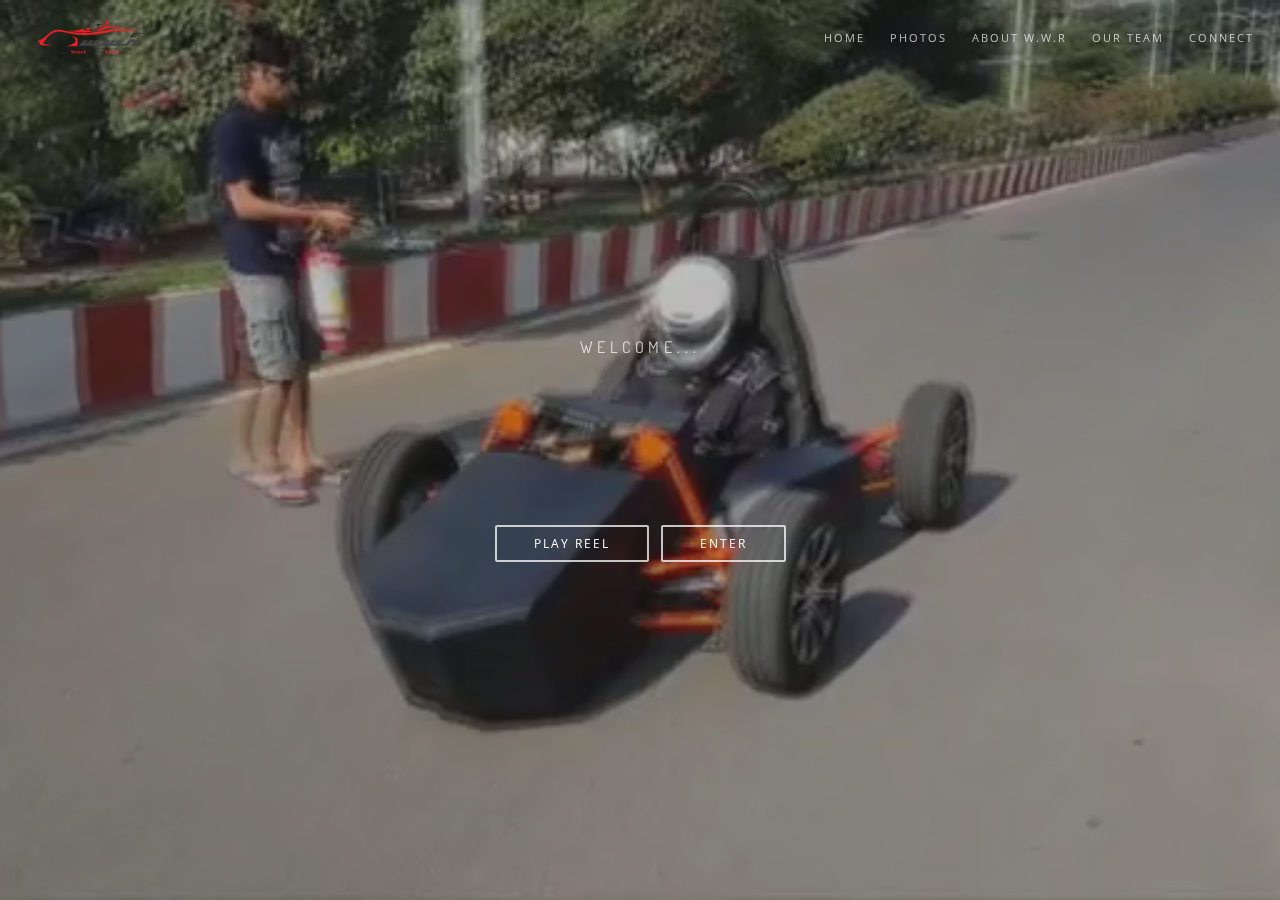
<file: index.html>
<!DOCTYPE html>
<html>
    <head>
        <title>Wrench Wielders Racing</title>
        <meta name="description" content="">
        <meta name="keywords" content="">
        <meta charset="utf-8">
        <meta http-equiv='X-UA-Compatible' content='IE=edge,chrome=1'>
        <meta name="viewport" content="width=device-width, initial-scale=1.0, maximum-scale=1.0" />
        <meta name="google-site-verification" content="PRHNqJu4vBUuBW7XsaTJ5atOyoZmHEWv6jli3G7AEpE" />
        <meta property="og:image" content="images/custom/main_page/main_hero_1.jpg">
        <link rel="image_src" href="images/custom/main_page/main_hero_1.jpg" />
        
        <!-- Favicons -->
         <link rel="apple-touch-icon" sizes="180x180" href="images/favicons/apple-touch-icon.png">
		<link rel="icon" type="image/png" href="images/favicons/favicon-32x32.png" sizes="32x32">
		<link rel="icon" type="image/png" href="images/favicons/favicon-16x16.png" sizes="16x16">
		<link rel="manifest" href="images/favicons/manifest.json">
		<link rel="mask-icon" href="images/favicons/safari-pinned-tab.svg" color="#e74c3c">
		<link rel="shortcut icon" href="images/favicons/favicon.ico">
		<meta name="msapplication-config" content="images/favicons/browserconfig.xml">
		<meta name="theme-color" content="#e74c3c">
        
        <!-- CSS -->
        <link rel="stylesheet" href="css/bootstrap.css">
        <link rel="stylesheet" href="css/style.css">
        <link rel="stylesheet" href="css/style-responsive.css">
        <link rel="stylesheet" href="css/animate.min.css">
        <link rel="stylesheet" href="css/vertical-rhythm.min.css">
        <link rel="stylesheet" href="css/owl.carousel.css">
        <link rel="stylesheet" href="css/magnific-popup.css">      

        
    </head>
    <body class="appear-animate">
        
        <!-- Page Loader -->        
        <div class="page-loader">
            <div class="loader">Loading...</div>
        </div>
        <!-- End Page Loader -->
        
        <!-- Page Wrap -->
        <div class="page" id="top">
            
            <!-- Home Section -->
            <section class="home-section bg-dark" data-background="video/video.jpg" id="home">
                <div class="js-height-full container">
                    
                    <!-- Video BG Init -->
                    <!-- Please, replace three video files in folder "video" with your own ones -->
                    <div class="bg-video-wrapper" id="video-background-1">
                        <div class="bg-video-overlay bg-dark-alfa-30"></div>
                    </div>
                     <!-- End Video BG Init -->
                    
                    <!-- Hero Content -->
                    <div class="home-content">
                        <div class="home-text">
                            
                            <h1 class="hs-line-8 font-alt mb-50 mb-xs-30">
                               Welcome...
                            </h1>
                            
                            <h2 class="hs-line-14 font-alt mb-50 mb-xs-30">
                                <span class="text-rotate">
                                    &nbsp;
                                </span>
                            </h2>
                            
                            <div class="local-scroll">
                               <a href="https://player.vimeo.com/video/182245410" class="btn btn-mod btn-border-w btn-medium btn-round lightbox mfp-iframe">Play Reel</a>
                                <span class="">&nbsp;</span>
                                 <a href="home.html" class="btn btn-mod btn-border-w btn-medium btn-round">Enter</a>
                                
                                
                            </div>
                            
                        </div>
                    </div>
                    <!-- End Hero Content -->
                </div>
            </section>
            <!-- End Home Section -->
            
            
            
            
            <!-- Navigation panel -->
            <nav class="main-nav dark transparent stick-fixed">
                <div class="full-wrapper relative clearfix">
                    <!-- Logo ( * your text or image into link tag *) -->
                    <div class="nav-logo-wrap local-scroll">
                        <a href="home.html" class="logo">
                            <img src="images/logo.png" style="margin:10px" alt="" />
                        </a>
                    </div>
                    <div class="mobile-nav">
                        <i class="fa fa-bars"></i>
                    </div>
                    
                    <!-- Main Menu -->
                    <div class="inner-nav desktop-nav">
                        <ul class="clearlist">
                            
                            <!-- Item With Sub -->
                            <li><a href="home.html" >Home</a></li>
                            
                            <li><a href="photo_home.html" >Photos</a></li>
                            
                            <li><a href="mission.html" >About W.W.R</a></li>
                            
							<li><a href="team.html" >Our Team</a></li>
                            
                            <li><a href="connect.html">Connect</a></li>
                    
                            
                        </ul>
                    </div>
                    <!-- End Main Menu -->
                    

                </div>
            </nav>
            <!-- End Navigation panel -->
            
            
            
          
        </div>
        <!-- End Page Wrap -->
        
        
        <!-- JS -->
        <script type="text/javascript" src="js/jquery-1.11.2.min.js"></script>
        <script type="text/javascript" src="js/jquery.easing.1.3.js"></script>
        <script type="text/javascript" src="js/bootstrap.min.js"></script>        
        <script type="text/javascript" src="js/SmoothScroll.js"></script>
        <script type="text/javascript" src="js/jquery.scrollTo.min.js"></script>
        <script type="text/javascript" src="js/jquery.localScroll.min.js"></script>
        <script type="text/javascript" src="js/jquery.viewport.mini.js"></script>
        <script type="text/javascript" src="js/jquery.appear.js"></script>
        <script type="text/javascript" src="js/jquery.sticky.js"></script>
        <script type="text/javascript" src="js/jquery.parallax-1.1.3.js"></script>
        <script type="text/javascript" src="js/jquery.fitvids.js"></script>
        <script type="text/javascript" src="js/owl.carousel.min.js"></script>
        <script type="text/javascript" src="js/isotope.pkgd.min.js"></script>
        <script type="text/javascript" src="js/imagesloaded.pkgd.min.js"></script>
        <script type="text/javascript" src="js/jquery.magnific-popup.min.js"></script>
        <script type="text/javascript" src="js/wow.min.js"></script>
        <script type="text/javascript" src="js/masonry.pkgd.min.js"></script>
        <script type="text/javascript" src="js/jquery.simple-text-rotator.min.js"></script>
        <script type="text/javascript" src="js/all.js"></script>
        <script type="text/javascript" src="js/contact-form.js"></script>
        <script type="text/javascript" src="js/jquery.ajaxchimp.min.js"></script>  
        <script type="text/javascript" src="js/jquery.backgroundvideo.min.js"></script>     
        
        
    </body>
</html>
</file>
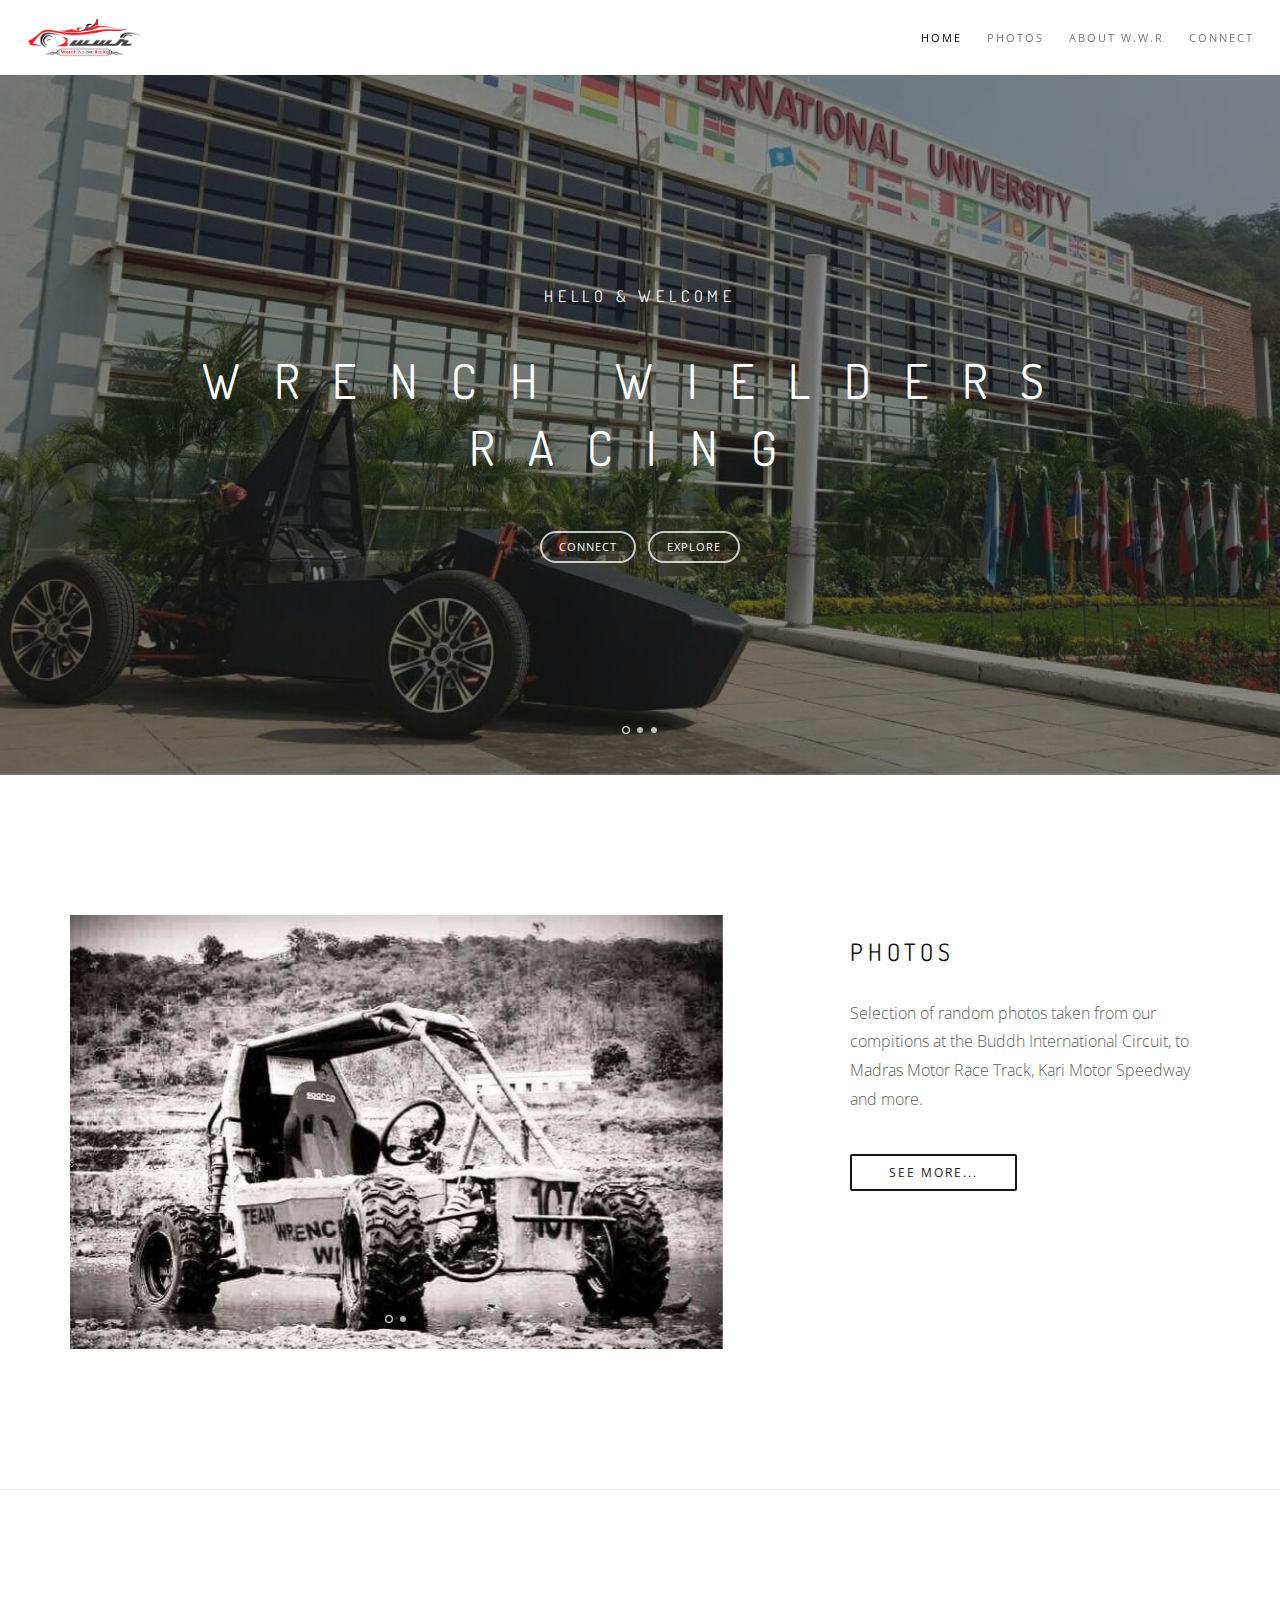
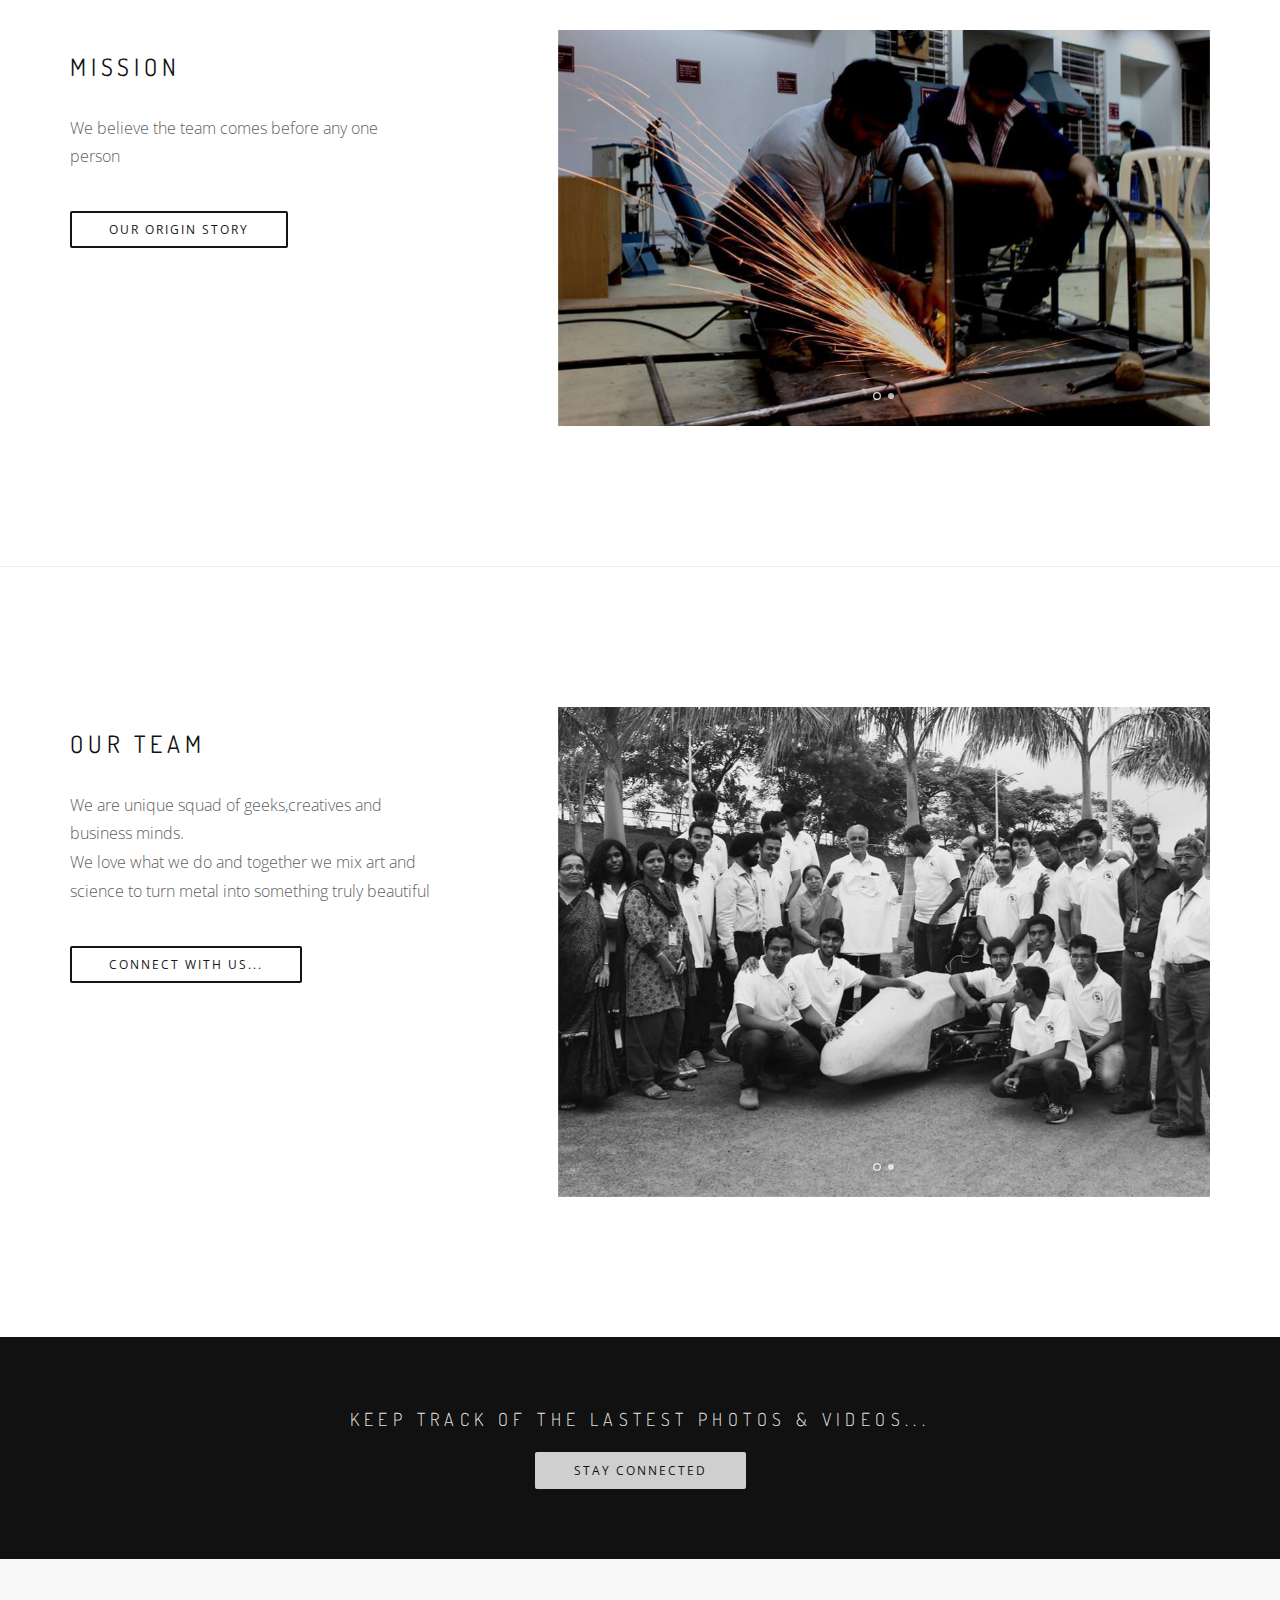
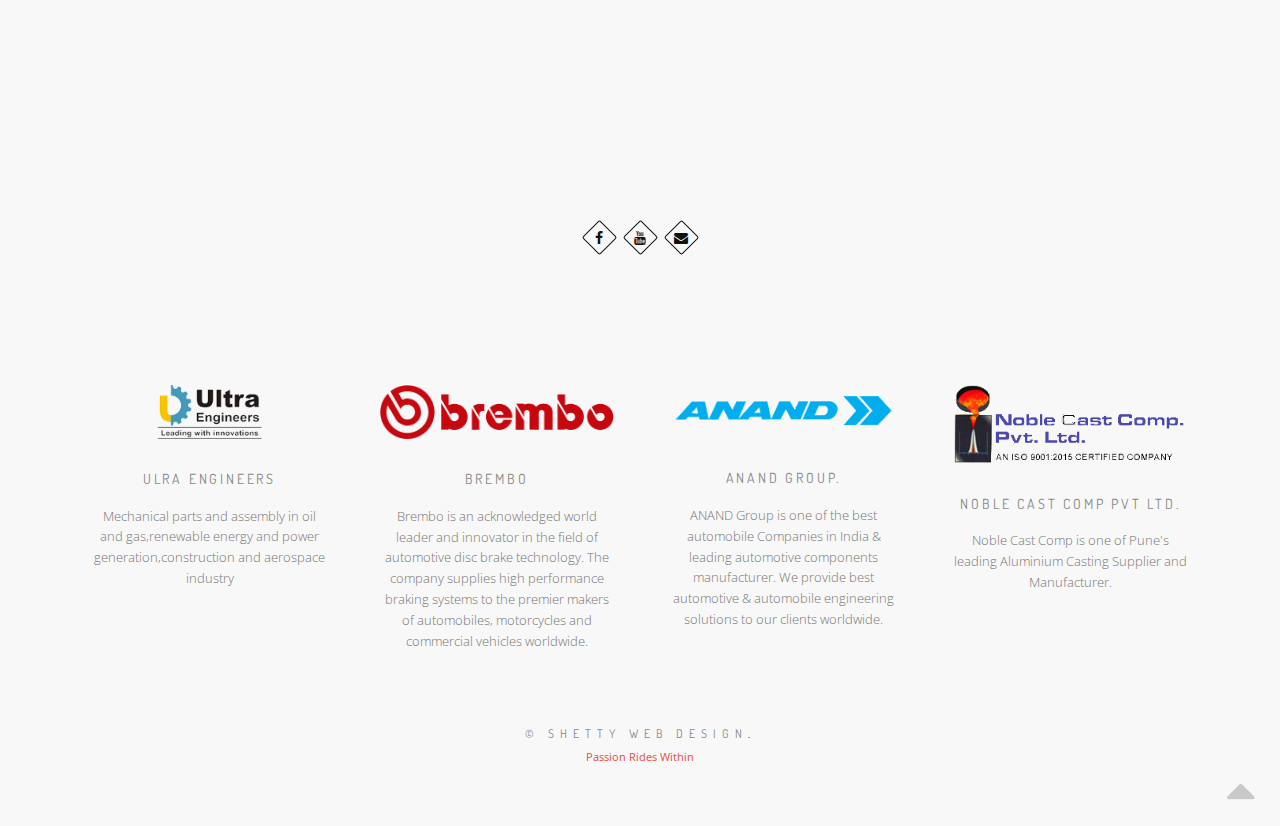
<file: home.html>
<!DOCTYPE html>
<html>
    <head>
        <title>W.W.R - Home</title>
        <meta name="description" content="Wrench Wielders Racing- Homepage">
        <meta name="keywords" content="Symbiosis Racing, Supra, W.W.R, Wrench Wielders Racing, formula bharat,Symbiosis racing team, College teams, SIT, SAEIndia">
        <meta charset="utf-8">
        <meta http-equiv='X-UA-Compatible' content='IE=edge,chrome=1'>
        <meta name="viewport" content="width=device-width, initial-scale=1.0, maximum-scale=1.0" />
        <meta property="og:image" content="images/thumbnail.jpg">
        
        <!-- Favicons -->
        <link rel="apple-touch-icon" sizes="180x180" href="images/favicons/apple-touch-icon.png">
		<link rel="icon" type="image/png" href="images/favicons/favicon-32x32.png" sizes="32x32">
		<link rel="icon" type="image/png" href="images/favicons/favicon-16x16.png" sizes="16x16">
		<link rel="manifest" href="images/favicons/manifest.json">
		<link rel="mask-icon" href="images/favicons/safari-pinned-tab.svg" color="#e74c3c">
		<link rel="shortcut icon" href="images/favicons/favicon.ico">
		<meta name="msapplication-config" content="images/favicons/browserconfig.xml">
		<meta name="theme-color" content="#e74c3c">
        
        <!-- CSS -->
        <link rel="stylesheet" href="css/bootstrap.css">
        <link rel="stylesheet" href="css/style.css">
        <link rel="stylesheet" href="css/style-responsive.css">
        <link rel="stylesheet" href="css/animate.min.css">
        <link rel="stylesheet" href="css/vertical-rhythm.min.css">
        <link rel="stylesheet" href="css/owl.carousel.css">
        <link rel="stylesheet" href="css/magnific-popup.css">        

        
    </head>
    <body class="appear-animate">
        
        <!-- Page Loader -->        
        <div class="page-loader">
            <div class="loader">Loading...</div>
        </div>
        <!-- End Page Loader -->
        
        <!-- Page Wrap -->
        <div class="page" id="top">
            
            <!-- Navigation panel -->
            <nav class="main-nav js-stick">
                <div class="full-wrapper relative clearfix">
                    <!-- Logo ( * your text or image into link tag *) -->
                    <div class="nav-logo-wrap local-scroll">
                        <a href="/index.html" class="logo">
                            <img src="images/logo.png" alt="W.W.R logo" />
                        </a>
                    </div>
                    <div class="mobile-nav">
                        <i class="fa fa-bars"></i>
                    </div>
                    
                    <!-- Main Menu -->
                    <div class="inner-nav desktop-nav">
                        <ul class="clearlist">
                            
                            <!-- Item With Sub -->
                            <li><a href="home.html" class="active">Home</a></li>
                            
                            <li><a href="photo_home.html" >Photos</a></li>
                            
                            <li><a href="mission.html" >About W.W.R</a></li>
                            
                            <li><a href="connect.html">Connect</a></li>
                    
                            
                        </ul>
                    </div>
                    <!-- End Main Menu -->
                    

                </div>
            </nav>
            <!-- End Navigation panel -->
            
            
            <!-- Fullwidth Slider -->
            <div class="home-section fullwidth-slider bg-dark" id="home">
                
                <!-- Slide Item -->
                <section class="home-section bg-scroll fixed-height-medium bg-dark-alfa-50" data-background="images/main_page/main_hero_1.jpg">
                    <div class="js-height-parent container">
                        
                        <!-- Hero Content -->
                        <div class="home-content">
                            <div class="home-text">
                                
                                <div class="hs-line-8 no-transp font-alt mb-40 mb-xs-10">
                                    Hello &amp; Welcome
                                </div>
                                
                                <div class="hs-line-14 font-alt mb-50 mb-xs-10">
                                   Wrench Wielders Racing
                                </div>
                                
                                <div class="local-scroll">
                                    <a href="connect.html" class="btn btn-mod btn-border-w btn-circle btn-small">Connect</a>
                                    <span class="hidden-xs">&nbsp;</span>
                                    <a href="#start" class="btn btn-mod btn-border-w btn-circle btn-small">Explore</a>
                                </div>
                                
                            </div>
                        </div>
                        <!-- End Hero Content -->

                    </div>
                </section>
                <!-- End Slide Item -->
                
                <!-- Slide Item -->
                <section class="home-section bg-scroll fixed-height-medium bg-dark-alfa-50" data-background="images/main_page/main_hero_2.jpg">
                    <div class="js-height-parent container">
                        
                        <!-- Hero Content -->
                        <div class="home-content">
                            <div class="home-text">
                                
                                <h1 class="hs-line-8 no-transp font-alt mb-50 mb-xs-10">
                                    In Frame
                                </h1>
                                
                                <h2 class="hs-line-14 font-alt mb-50 mb-xs-10">
                                    Photos &amp; Videos
                                </h2>
                                
                                <div class="local-scroll">
                                    <a href="photo_home.html" class="btn btn-mod btn-border-w btn-small btn-circle hidden-xs">Still</a>
                                    <span class="hidden-xs">&nbsp;</span>
                                    <a href="https://vimeo.com/182245410" class="btn btn-mod btn-border-w btn-small btn-circle hidden-xs">Motion</a>
                                </div>
                                
                            </div>
                        </div>
                        <!-- End Hero Content -->
                        
                    </div>
                </section>
                <!-- End Slide Item -->
                
                <!-- Slide Item -->
                <section class="home-section bg-scroll fixed-height-medium bg-dark-alfa-50" data-background="images/main_page/main_hero_3.jpg">
                    <div class="js-height-parent container">
                        
                        <!-- Hero Content -->
                        <div class="home-content">
                            <div class="home-text">
                                
                                <h2 class="hs-line-8 no-transp font-alt mb-50 mb-xs-10">
                                    Keep track of W.W.R
                                </h2>                       
                                
                                <h1 class="hs-line-14 font-alt mb-50 mb-xs-10">
                                    Connect
                                </h1>
                                
                                <div>
                                    <a href="connect.html" class="btn btn-mod btn-border-w btn-small btn-circle">Contact Info</a>
                                </div>
                                
                            </div>
                        </div>
                        <!-- End Hero Content -->
                        
                    </div>
                </section>
                <!-- End Slide Item -->
            
            </div>
            <!-- End Fullwidth Slider -->
            
            
            <!-- Section -->
            <section class="page-section" id="start">
                <div class="container relative">
                    
                    <div class="row">
                        
                        <div class="col-md-7 mb-sm-40">
                            
                            <!-- Gallery -->
                            <div class="work-full-media mt-0 white-shadow">
                                <ul class="clearlist work-full-slider owl-carousel">
                                    <li>
                                        <img src="images/main_page/section_1.jpg" alt="" />
                                    </li>
                                    <li>
                                        <img src="images/main_page/section_2.jpg" alt="" />
                                    </li>
                                </ul>
                            </div>
                            <!-- End Gallery -->
                            
                        </div>
                        
                        <div class="col-md-5 col-lg-4 col-lg-offset-1">
                            
                            <!-- About Project -->
                            <div class="text">
                                
                                <h3 class="font-alt mb-30 mb-xxs-10">Photos</h3>
                                
                                <p>
                                    Selection of random photos taken from our compitions at the Buddh International Circuit, to Madras Motor Race Track, Kari Motor Speedway and more. 
                                </p>
                                
                                <div class="mt-40">
                                    <a href="photo_home.html" class="btn btn-mod btn-border btn-round btn-medium">See More...</a>
                                </div>
                                
                            </div>
                            <!-- End About Project -->
                            
                        </div>
                    </div>
                </div>
            </section>
            <!-- End Section -->
            
            
            <!-- Divider -->
            <hr class="mt-0 mb-0 "/>
            <!-- End Divider -->
            
            
            <!-- Section -->
            <section class="page-section">
                <div class="container relative">
                    
                    <div class="row">
                        
                        <div class="col-md-5 col-lg-4 mb-sm-40">
                            
                            <!-- About Project -->
                            <div class="text">
                                
                                <h3 class="font-alt mb-30 mb-xxs-10">Mission</h3>
                                <p>
                                    We believe the team comes before any one person
                                </p>
                                
                                <div class="mt-40">
                                    <a href="mission.html" class="btn btn-mod btn-border btn-round btn-medium">Our Origin Story</a>
                                </div>
                                
                            </div>
                            <!-- End About Project -->
                            
                        </div>
                        
                        <div class="col-md-7 col-lg-offset-1">
                            
                            <!-- Work Gallery -->
                            <div class="work-full-media mt-0 white-shadow">
                                <ul class="clearlist work-full-slider owl-carousel">
                                    <li>
                                        <img src="images/main_page/section_video.jpg" alt="" />
                                    </li>
                                    <li>
                                        <img src="images/main_page/section_video_2.jpg" alt="" />
                                    </li>
                                </ul>
                            </div>
                            <!-- End Work Gallery -->
                            
                        </div>
                        
                     </div>
                    
                </div>
            </section>
            <!-- End Section -->
            
            
            <!-- Divider -->
            <hr class="mt-0 mb-0 "/>
            <!-- End Divider -->
            
            <!-- Section -->
            <section class="page-section">
                <div class="container relative">
                    
                    <div class="row">
                        
                        <div class="col-md-5 col-lg-4 mb-sm-40">
                            
                            <!-- About Project -->
                            <div class="text">
                                
                                <h3 class="font-alt mb-30 mb-xxs-10">Our Team</h3>
                                <p>
                                    We are unique squad of geeks,creatives and business minds.<br />We love what we do and together we mix art and science to turn metal into something truly beautiful  
                                </p>
                                
                                <div class="mt-40">
                                    <a href="connect.html" class="btn btn-mod btn-border btn-round btn-medium">Connect With Us...</a>
                                </div>
                                
                            </div>
                            <!-- End About Project -->
                            
                        </div>
                        
                        <div class="col-md-7 col-lg-offset-1">
                            
                            <!-- Work Gallery -->
                            <div class="work-full-media mt-0 white-shadow">
                                <ul class="clearlist work-full-slider owl-carousel">
                                    <li>
                                        <img src="images/main_page/section_team.jpg" alt="" />
                                    </li>
                                    <li>
                                        <img src="images/main_page/section_team_2.jpg" alt="" />
                                    </li>
                                </ul>
                            </div>
                            <!-- End Work Gallery -->
                            
                        </div>
                        
                     </div>
                    
                </div>
            </section>
            <!-- End Section -->
            
            
            <!-- Call Action Section -->
            <section class="small-section bg-dark">
                <div class="container relative">
                    
                    <div class="align-center">
                        <h3 class="banner-heading font-alt">Keep track of the lastest photos &amp; videos...</h3>
                        <div>
                            <a href="connect.html" class="btn btn-mod btn-w btn-medium btn-round">Stay Connected</a>
                        </div>
                    </div>
                    
                </div>
            </section>
            <!-- End Call Action Section -->
            
            
            <!-- Foter -->
            <footer class="page-section bg-gray-lighter footer pb-60">
                <div class="container">
                    
                      <div class="local-scroll mb-30 wow fadeInUp" data-wow-duration="1.5s">
                        <a href="#top"><img src="images/logo.png" width="200px" height="auto" alt="" /></a>
                    </div>
                    <!-- End Footer Logo -->
                    
                    <!-- Social Links -->
                    <div class="footer-social-links mb-110 mb-xs-60">
                        <a href="https://www.facebook.com/WrenchWieldersRacing/" title="Facebook" target="_blank"><i class="fa fa-facebook"></i></a>
                        <a href="https://www.youtube.com/channel/UCJXTKTD3IFHpYb5ftKFRlUQ" title="Youtube" target="_blank"><i class="fa fa-youtube"></i></a>
						<a href="mailto:wrenchwieldersracing@sitpune.edu.in" title="E-mail" target="_blank"><i class="fa fa-envelope"></i></a>
                    </div>
                    <!-- End Social Links -->  
                    
    
                    <!-- Features Grid -->
                    <div class="benefits-grid">
                        
                        <!-- Features Item -->
                        <a href="http://www.ultraengineers.com" target="_blank">
                        <div class="benefit-item">
                             <div class="alt-features-icon">
                                    
                                    <img src="images/sponsors/ultra_engineers.png" alt="" />
                                </div>
                            <h3 class="benefit-title font-alt">Ulra Engineers</h3>
                            <div class="benefits-descr">
								Mechanical parts and assembly in oil and gas,renewable energy and power generation,construction and aerospace industry
                            </div>
                        </div></a>
                        
                        
                        
                        
                        <!-- End Features Item -->
                   
                        
                        <!-- Features Item -->
                        <a href="http://www.brembo.com/" target="_blank">
                      <div class="benefit-item">
                            <div class="alt-features-icon">
                                    <img src="images/sponsors/brembo.png" alt=""/>
                                </div>
                            <h3 class="benefit-title font-alt">Brembo</h3>
                            <div class="benefits-descr">
								Brembo is an acknowledged world leader and innovator in the field of automotive disc brake technology. The company supplies high performance braking systems to the premier makers of automobiles, motorcycles and commercial vehicles worldwide.
                            </div>
                        </div>
                        </a>
                  
                        <!-- End Features Item -->
                        
                        <!-- Features Item -->
                        <a href="http://www.anandgroupindia.com/" target="_blank">
                      <div class="benefit-item">
                            <div class="alt-features-icon">
                                    <img src="images/sponsors/Anand.png" alt="Anand Group"/>
                                </div>
                            <h3 class="benefit-title font-alt">Anand Group.</h3>
                            <div class="benefits-descr">
								ANAND Group is one of the best automobile Companies in India & leading automotive components manufacturer. We provide best  automotive &amp; automobile engineering solutions to our clients worldwide.
                            </div>
                        </div>
                        </a>
                  
                        <!-- End Features Item -->
                        
                        <!-- Features Item -->
                           <!-- Features Item -->
                        <a href="https://www.indiamart.com/noblecast/
" target="_blank">
                      <div class="benefit-item">
                            <div class="alt-features-icon">
                                    <img src="images/sponsors/3.png" alt=""/>
                                </div>
                            <h3 class="benefit-title font-alt">Noble Cast Comp Pvt Ltd.</h3>
                            <div class="benefits-descr">
								Noble Cast Comp is one of Pune's leading Aluminium Casting Supplier and Manufacturer.
                            </div>
                        </div>
                        </a>
                  
                        <!-- End Features Item -->
                        
                       
                  
                 </div><br><br><br>
                    
                               <!-- Footer Text -->
                    <div class="footer-text">
                        
                        <!-- Copyright -->
                        <div class="footer-copy font-alt">
                            <a href="#" target="_blank">&copy; Shetty Web Design</a>.
                        </div>
                        <!-- End Copyright -->
                        
                        <div class="footer-made" style="color:#e74c3c">
							Passion Rides Within
						</div>
                        
                    </div>
                    <!-- End Footer Text --> 
                 
                 
                 <!-- Top Link -->
                 <div class="local-scroll">
                     <a href="#top" class="link-to-top"><i class="fa fa-caret-up"></i></a>
                 </div>
                 <!-- End Top Link -->
            <!-- End Foter -->
        
        	</div>
		</footer>
	</div>
        <!-- End Page Wrap -->
<!--        Our Members may change but the ideology remains the same-->
        
        <!-- JS -->
        <script type="text/javascript" src="js/jquery-1.11.2.min.js"></script>
        <script type="text/javascript" src="js/jquery.easing.1.3.js"></script>
        <script type="text/javascript" src="js/bootstrap.min.js"></script>        
        <script type="text/javascript" src="js/SmoothScroll.js"></script>
        <script type="text/javascript" src="js/jquery.scrollTo.min.js"></script>
        <script type="text/javascript" src="js/jquery.localScroll.min.js"></script>
        <script type="text/javascript" src="js/jquery.viewport.mini.js"></script>
        <script type="text/javascript" src="js/jquery.appear.js"></script>
        <script type="text/javascript" src="js/jquery.sticky.js"></script>
        <script type="text/javascript" src="js/jquery.parallax-1.1.3.js"></script>
        <script type="text/javascript" src="js/jquery.fitvids.js"></script>
        <script type="text/javascript" src="js/owl.carousel.min.js"></script>
        <script type="text/javascript" src="js/isotope.pkgd.min.js"></script>
        <script type="text/javascript" src="js/imagesloaded.pkgd.min.js"></script>
        <script type="text/javascript" src="js/jquery.magnific-popup.min.js"></script>
        <script type="text/javascript" src="js/wow.min.js"></script>
        <script type="text/javascript" src="js/masonry.pkgd.min.js"></script>
        <script type="text/javascript" src="js/jquery.simple-text-rotator.min.js"></script>
        <script type="text/javascript" src="js/all.js"></script>
        <script type="text/javascript" src="js/contact-form.js"></script>
        <script type="text/javascript" src="js/jquery.ajaxchimp.min.js"></script>
            
        
    </body>
</html>
</file>
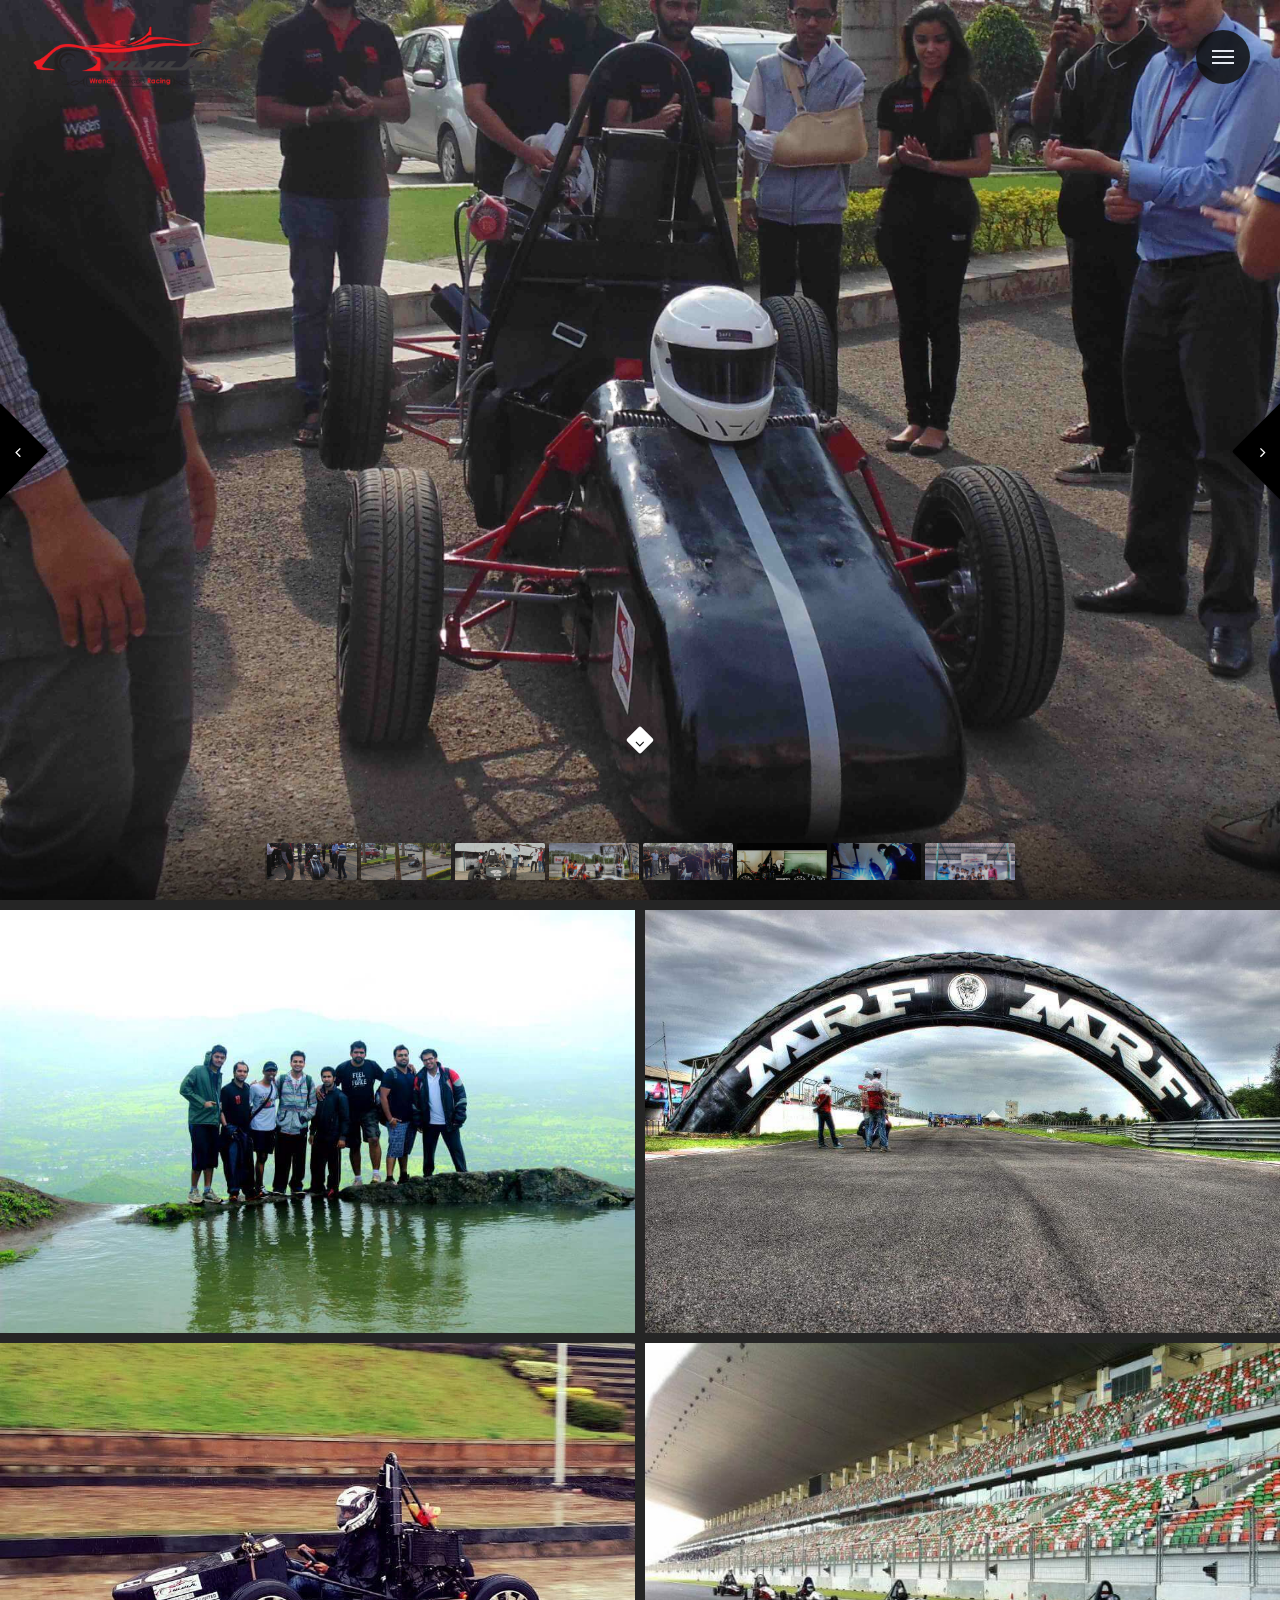
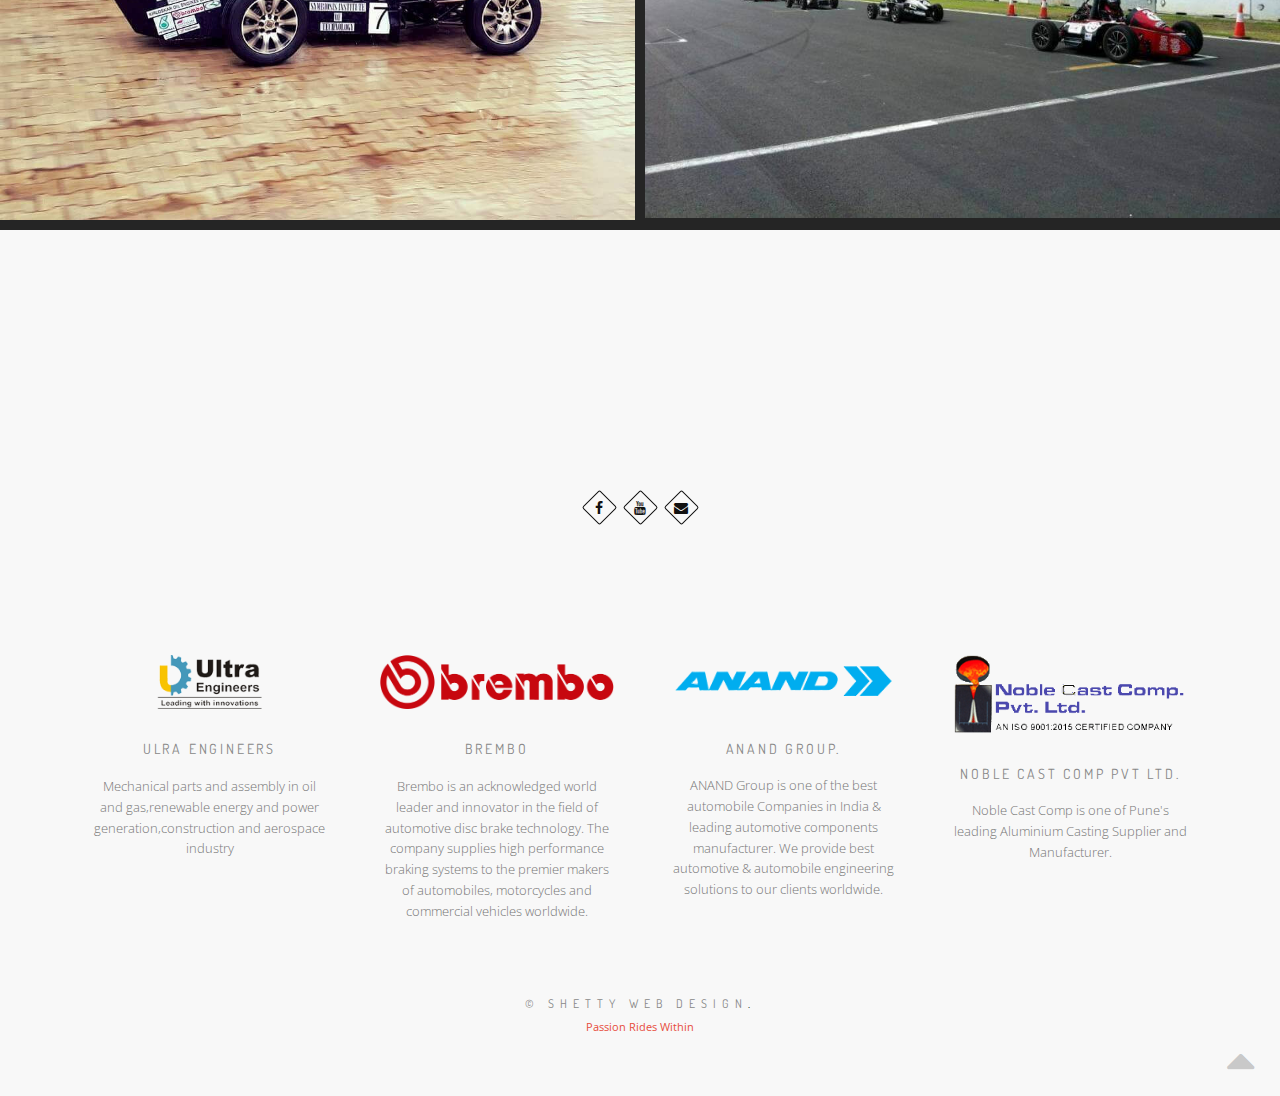
<file: photo_home.html>
<!DOCTYPE html>
<html>
    <head>
        <title>W.W.R - Photos</title>
              <meta name="description" content="Wrench Wielders Racing, Sumbiosis Pune" >
        <meta charset="utf-8"><meta http-equiv="X-UA-Compatible" content="IE=edge,chrome=1">
        <meta name="viewport" content="width=device-width, initial-scale=1.0, maximum-scale=1.0" />
        <meta property="og:image" content="images/thumbnail.jpg">
        
        <!-- Favicons -->
         <link rel="apple-touch-icon" sizes="180x180" href="images/favicons/apple-touch-icon.png">
		<link rel="icon" type="image/png" href="images/favicons/favicon-32x32.png" sizes="32x32">
		<link rel="icon" type="image/png" href="images/favicons/favicon-16x16.png" sizes="16x16">
		<link rel="manifest" href="images/favicons/manifest.json">
		<link rel="mask-icon" href="images/favicons/safari-pinned-tab.svg" color="#e74c3c">
		<link rel="shortcut icon" href="images/favicons/favicon.ico">
		<meta name="msapplication-config" content="images/favicons/browserconfig.xml">
		<meta name="theme-color" content="#e74c3c">
		
        <!-- CSS -->
        <link rel="stylesheet" href="css/bootstrap.css">
        <link rel="stylesheet" href="css/style.css">
        <link rel="stylesheet" href="css/style-responsive.css">
        <link rel="stylesheet" href="css/animate.min.css">
        <link rel="stylesheet" href="css/vertical-rhythm.min.css">
        <link rel="stylesheet" href="css/owl.carousel.css">
        <link rel="stylesheet" href="css/magnific-popup.css">        

        
    </head>
    <body class="appear-animate">
        
        <!-- Page Loader -->        
        <div class="page-loader">
            <div class="loader">Loading...</div>
        </div>
        <!-- End Page Loader -->
        
        <!-- Page Wrap -->
        <div class="page" id="top">
            
            <!-- Logo -->
            <div class="fm-logo-wrap local-scroll">
                <a href="home.html" class="logo"><img src="images/logo.png" alt="" /></a>
            </div>
            <!-- End Logo -->
            
            <!-- Menu Button -->
            <a href="#" class="fm-button"><span></span>Menu</a>
            <!-- End Menu Button -->
            
            <!-- Menu Overlay -->
            <div class="fm-wrapper" id="fullscreen-menu">
                <div class="fm-wrapper-sub">
                    <div class="fm-wrapper-sub-sub">
                        
                        <ul class="fm-menu-links local-scroll">
                            
                            <li>
                                <a href="home.html">Home</a>
                            </li>
                            
                             <!-- Item With Sub -->
                            <li>
                                <a href="photo_home.html" class="active">Photos <i class="fa fa-angle-down"></i></a>
                                <ul class="fm-sub">
                                    <li>
                                        <a href="photo_2016.html">2016</a>
                                    </li>
                                    <li>
                                        <a href="photo_2015.html">2015</a>
                                    </li>
                                    <li>
                                        <a href="photo_2014.html">2014</a>
                                    </li>
                                    <li>
                                        <a href="photo_2013.html">2013</a>
                                    </li>
                                </ul>
                            </li>
                            
                            <li><a href="mission.html" >About W.W.R</a></li>
                            
                            <li><a href="team.html" >Our Team</a></li>
                 
                            
                            <li><a href="connect.html" >Connect</a></li>
                            <!-- End Item With Sub -->
                    
                          
                            
                        </ul>
                        
                        <!-- Social Links -->
                        <div class="fm-social-links">
                        <a href="https://www.facebook.com/WrenchWieldersRacing/" title="Facebook" target="_blank"><i class="fa fa-facebook"></i></a>
                        <a href="https://www.youtube.com/channel/UCJXTKTD3IFHpYb5ftKFRlUQ" title="Youtube" target="_blank"><i class="fa fa-youtube"></i></a>
						<a href="mailto:wrenchwieldersracing@sitpune.edu.in" title="E-mail" target="_blank"><i class="fa fa-envelope"></i></a>
                        </div>
                        <!-- End Social Links -->
                        
                    </div>
                </div>
                
            </div>
            <!-- End Menu Overlay  -->
            
            <!-- Home Section -->
            <div class="relative">
                
                <!-- Fullwidth Slider -->
                <div class="home-section fullwidth-slideshow black-arrows bg-dark">
              
                    
                    
                    <!-- Slide Item -->
                    <section class="home-section bg-scroll bg-dark" data-background="images/photos/main/main_1.jpg">
                        <div class="js-height-full container">
                        </div>
                    </section>
                    <!-- End Slide Item -->
                    
                    <!-- Slide Item -->
                    <section class="home-section bg-scroll bg-dark" data-background="images/photos/main/main_20.jpg">
                        <div class="js-height-full container">
                        </div>
                    </section>
                    <!-- End Slide Item -->
                    
                    <!-- Slide Item -->
                    <section class="home-section bg-scroll bg-dark" data-background="images/photos/main/main_22.jpg">
                        <div class="js-height-full container">
                        </div>
                    </section>
                    <!-- End Slide Item -->
                    
                    <!-- Slide Item -->
                    <section class="home-section bg-scroll bg-dark" data-background="images/photos/main/main_21.jpg">
                        <div class="js-height-full container">
                        </div>
                    </section>
                    <!-- End Slide Item -->
                    
                    <!-- Slide Item -->
                    <section class="home-section bg-scroll bg-dark" data-background="images/photos/main/main_5.jpg">
                        <div class="js-height-full container">
                        </div>
                    </section>
                    <!-- End Slide Item -->
                    
                    <!-- Slide Item -->
                    <section class="home-section bg-scroll bg-dark" data-background="images/photos/main/main_23.jpg">
                        <div class="js-height-full container">
                        </div>
                    </section>
                    <!-- End Slide Item -->
                    
                    <!-- Slide Item -->
                    <section class="home-section bg-scroll bg-dark" data-background="images/photos/main/main_7.jpg">
                        <div class="js-height-full container">
                        </div>
                    </section>
                    <!-- End Slide Item -->
                    
                    <!-- Slide Item -->
                    <section class="home-section bg-scroll bg-dark" data-background="images/photos/main/main_24.jpg">
                        <div class="js-height-full container">
                        </div>
                    </section>
                    <!-- End Slide Item -->
                    
                    <!-- Slide Item -->
                    <section class="home-section bg-scroll bg-dark" data-background="images/photos/main/main_9.jpg">
                        <div class="js-height-full container">
                        </div>
                    </section>
                    <!-- End Slide Item -->
                    
                </div>
                <!-- End Fullwidth Slider -->
                
                <!-- Pager Carousel -->
                <div class="fullwidth-slideshow-pager-wrap">
                    <div class="container">
                        <div class="row">
                            <div class="col-md-8 col-md-offset-2">
                                <div class="fullwidth-slideshow-pager">
                                    
                                    <!-- Item -->
                                    <div class="fsp-item">
                                        <img src="images/photos/main/main_1.jpg" alt="">
                                    </div>
                                    <!-- End Item -->
                                    
                                    <!-- Item -->
                                    <div class="fsp-item">
                                        <img src="images/photos/main/main_20.jpg" alt="">
                                    </div>
                                    <!-- End Item -->
                                    
                                    <!-- Item -->
                                    <div class="fsp-item">
                                        <img src="images/photos/main/main_22.jpg" alt="">
                                    </div>
                                    <!-- End Item -->
                                    
                                    <!-- Item -->
                                    <div class="fsp-item">
                                        <img src="images/photos/main/main_21.jpg" alt="">
                                    </div>
                                    <!-- End Item -->
                                    
                                    <!-- Item -->
                                    <div class="fsp-item">
                                        <img src="images/photos/main/main_5.jpg" alt="">
                                    </div>
                                    <!-- End Item -->
                                    
                                    <!-- Item -->
                                    <div class="fsp-item">
                                       <img src="images/photos/main/main_23.jpg" alt="">
                                    </div>
                                    <!-- End Item -->
                                    
                                    <!-- Item -->
                                    <div class="fsp-item">
                                       <img src="images/photos/main/main_7.jpg" alt="">
                                    </div>
                                    <!-- End Item -->
                                    
                                    <!-- Item -->
                                    <div class="fsp-item">
                                        <img src="images/photos/main/main_24.jpg" alt="">
                                    </div>
                                    <!-- End Item -->
                                    
                                    <!-- Item -->
                                    <div class="fsp-item">
                                        <img src="images/photos/main/main_9.jpg" alt="">
                                    </div>
                                    <!-- End Item -->

                                </div>
                            </div>
                        </div>
                    </div>
                </div>
                <!-- End Pager Carousel -->
                
                  <!-- Scroll Down -->
                <span class="local-scroll">
                    <a href="#start" class="scroll-down" style="bottom:150px; z-index:100;">
                        <i class="fa fa-angle-down scroll-down-icon"></i>
                    </a>
                  
                </span>
                <!-- End Scroll Down -->
                
                
            </div>
            <!-- End Home Section -->
            
            
            <!-- Portfolio Section -->
            <section class="page-section bg-dark-lighter pt-10 pb-0" id="start">
                <div class="relative">
                    
                    <!-- Works Grid -->
                    <ul class="works-grid work-grid-2 work-grid-gut clearfix font-alt hide-titles">
                        
                        <!-- Work Item -->
                        <li class="work-item mix photography">
                            <a href="photo_2013.html">
                                <div class="work-img">
                                    <img src="images/photos/main/2013.jpg" alt="2013" />
                                </div>
                                <div class="work-intro">
                                    <h3 class="work-title">2013</h3>
                                    <div class="work-descr">
                                        6 Photos
                                    </div>
                                </div>
                            </a>
                        </li>
                        <!-- End Work Item -->
                        
                        <!-- Work Item -->
                        <li class="work-item mix photography">
                            <a href="photo_2014.html">
                                <div class="work-img">
                                    <img src="images/photos/main/2014.jpg" alt="2014" />
                                </div>
                                <div class="work-intro">
                                    <h3 class="work-title">2014</h3>
                                    <div class="work-descr">
                                        11 Photos
                                    </div>
                                </div>
                            </a>
                        </li>
                        <!-- End Work Item -->
                        
                        <!-- Work Item -->
                        <li class="work-item mix photography">
                            <a href="photo_2015.html">
                                <div class="work-img">
                                    <img src="images/photos/main/2015.jpg" alt="2015" />
                                </div>
                                <div class="work-intro">
                                    <h3 class="work-title">2015</h3>
                                    <div class="work-descr">
                                        5 Photos
                                    </div>
                                </div>
                            </a>
                        </li>
                        <!-- End Work Item -->
                        
                        <!-- Work Item -->
                        <li class="work-item mix photography">
                            <a href="photo_2016.html">
                                <div class="work-img">
                                    <img src="images/photos/main/2016.jpg" alt="2016" />
                                </div>
                                <div class="work-intro">
                                    <h3 class="work-title">2016</h3>
                                    <div class="work-descr">
                                        11 Photos
                                    </div>
                                </div>
                            </a>
                        </li>
                        <!-- End Work Item -->
                        
                    </ul>
                    <!-- End Works Grid -->
                    
                </div>
            </section>
            <!-- End Portfolio Section -->
            
            
            <!-- About Section -->
            <!--
            <section class="page-section bg-gray-lighter">
                <div class="relative">
                    
                    <div class="container">
                    
                        <h2 class="section-title font-alt mb-70 mb-sm-40">
                            Special Thanks
                        </h2>
                        
                        <div class="row">
                            <div class="col-md-8 col-md-offset-2">
                                
                                <div class="section-text align-center mb-70 mb-xs-40">
                                    In&nbsp;auctor ex&nbsp;id&nbsp;urna faucibus porttitor. Lorem ipsum dolor sit amet, 
                                    consectetur adipiscing elit. In&nbsp;maximus ligula semper metus pellentesque mattis.  
                                    Maecenas volutpat, diam enim sagittis quam, id&nbsp;porta quam. Sed id&nbsp;dolor 
                                    consectetur fermentum nibh volutpat, accumsan purus.
                                </div>
                                
                                
                                
                            </div>
                        </div>
                        
                    </div>
                    
                </div>
            </section>
-->
            <!-- End About Section -->
            
            
                       <!-- Foter -->
           <footer class="page-section bg-gray-lighter footer pb-60">
                <div class="container">
                    
                      <div class="local-scroll mb-30 wow fadeInUp" data-wow-duration="1.5s">
                        <a href="#top"><img src="images/logo.png" width="200px" height="auto" alt="" /></a>
                    </div>
                    <!-- End Footer Logo -->
                    
                    <!-- Social Links -->
                    <div class="footer-social-links mb-110 mb-xs-60">
                        <a href="https://www.facebook.com/WrenchWieldersRacing/" title="Facebook" target="_blank"><i class="fa fa-facebook"></i></a>
                        <a href="https://www.youtube.com/channel/UCJXTKTD3IFHpYb5ftKFRlUQ" title="Youtube" target="_blank"><i class="fa fa-youtube"></i></a>
						<a href="mailto:wrenchwieldersracing@sitpune.edu.in" title="E-mail" target="_blank"><i class="fa fa-envelope"></i></a>
                    </div>
                    <!-- End Social Links -->  
                    
    
                    <!-- Features Grid -->
                   <div class="benefits-grid">
                        
                        <!-- Features Item -->
                        <a href="http://www.ultraengineers.com" target="_blank">
                        <div class="benefit-item">
                             <div class="alt-features-icon">
                                    
                                    <img src="images/sponsors/ultra_engineers.png" alt="" />
                                </div>
                            <h3 class="benefit-title font-alt">Ulra Engineers</h3>
                            <div class="benefits-descr">
								Mechanical parts and assembly in oil and gas,renewable energy and power generation,construction and aerospace industry
                            </div>
                        </div></a>
                        
                        
                        
                        
                        <!-- End Features Item -->
                   
                        
                        <!-- Features Item -->
                        <a href="http://www.brembo.com/" target="_blank">
                      <div class="benefit-item">
                            <div class="alt-features-icon">
                                    <img src="images/sponsors/brembo.png" alt=""/>
                                </div>
                            <h3 class="benefit-title font-alt">Brembo</h3>
                            <div class="benefits-descr">
								Brembo is an acknowledged world leader and innovator in the field of automotive disc brake technology. The company supplies high performance braking systems to the premier makers of automobiles, motorcycles and commercial vehicles worldwide.
                            </div>
                        </div>
                        </a>
                  
                        <!-- End Features Item -->
                        
                        <!-- Features Item -->
                        <a href="http://www.anandgroupindia.com/" target="_blank">
                      <div class="benefit-item">
                            <div class="alt-features-icon">
                                    <img src="images/sponsors/Anand.png" alt="Anand Group"/>
                                </div>
                            <h3 class="benefit-title font-alt">Anand Group.</h3>
                            <div class="benefits-descr">
								ANAND Group is one of the best automobile Companies in India & leading automotive components manufacturer. We provide best  automotive &amp; automobile engineering solutions to our clients worldwide.
                            </div>
                        </div>
                        </a>
                  
                        <!-- End Features Item -->
                        
                           <!-- Features Item -->
                        <a href="https://www.indiamart.com/noblecast/
" target="_blank">
                      <div class="benefit-item">
                            <div class="alt-features-icon">
                                    <img src="images/sponsors/3.png" alt=""/>
                                </div>
                            <h3 class="benefit-title font-alt">Noble Cast Comp Pvt Ltd.</h3>
                            <div class="benefits-descr">
								Noble Cast Comp is one of Pune's leading Aluminium Casting Supplier and Manufacturer.
                            </div>
                        </div>
                        </a>
                  
                        <!-- End Features Item -->
                        
                       
                  
                 </div><br><br><br>
                    
                               <!-- Footer Text -->
                    <div class="footer-text">
                        
                        <!-- Copyright -->
                        <div class="footer-copy font-alt">
                            <a href="#" target="_blank">&copy; Shetty Web Design</a>.
                        </div>
                        <!-- End Copyright -->
                        
                        <div class="footer-made" style="color:#e74c3c">
							Passion Rides Within
						</div>
                        
                    </div>
                    <!-- End Footer Text --> 
                 
                 
                 <!-- Top Link -->
                 <div class="local-scroll">
                     <a href="#top" class="link-to-top"><i class="fa fa-caret-up"></i></a>
                 </div>
                 <!-- End Top Link -->
            <!-- End Foter -->
        
        	</div>
		</footer>
	</div>
            <!-- End Foter -->
        
        <!-- End Page Wrap -->
        
        
        <!-- JS -->
        <script type="text/javascript" src="js/jquery-1.11.2.min.js"></script>
        <script type="text/javascript" src="js/jquery.easing.1.3.js"></script>
        <script type="text/javascript" src="js/bootstrap.min.js"></script>        
        <script type="text/javascript" src="js/SmoothScroll.js"></script>
        <script type="text/javascript" src="js/jquery.scrollTo.min.js"></script>
        <script type="text/javascript" src="js/jquery.localScroll.min.js"></script>
        <script type="text/javascript" src="js/jquery.viewport.mini.js"></script>
        <script type="text/javascript" src="js/jquery.appear.js"></script>
        <script type="text/javascript" src="js/jquery.sticky.js"></script>
        <script type="text/javascript" src="js/jquery.parallax-1.1.3.js"></script>
        <script type="text/javascript" src="js/jquery.fitvids.js"></script>
        <script type="text/javascript" src="js/owl.carousel.min.js"></script>
        <script type="text/javascript" src="js/isotope.pkgd.min.js"></script>
        <script type="text/javascript" src="js/imagesloaded.pkgd.min.js"></script>
        <script type="text/javascript" src="js/jquery.magnific-popup.min.js"></script>
        <script type="text/javascript" src="http://maps.google.com/maps/api/js?sensor=false&amp;language=en"></script>
        <script type="text/javascript" src="js/wow.min.js"></script>
        <script type="text/javascript" src="js/masonry.pkgd.min.js"></script>
        <script type="text/javascript" src="js/jquery.simple-text-rotator.min.js"></script>
        <script type="text/javascript" src="js/all.js"></script>
        <script type="text/javascript" src="js/contact-form.js"></script>
        <script type="text/javascript" src="js/jquery.ajaxchimp.min.js"></script>      

        
    </body>
</html>
</file>
<file: css/style-responsive.css>
@charset "utf-8";@media only screen and (max-width:1366px){.inner-nav ul li{margin-left:25px;}
}
@media only screen and (max-width:1200px){.hs-wrap{max-width:540px;}
.hs-line-1{letter-spacing:40px;}
.hs-line-2{font-size:68px;}
.hs-line-12{font-size:70px;letter-spacing:0.3em;}
.hs-line-13{font-size:78px;letter-spacing:0.195em;}
.alt-service-grid{margin-top:-40px;}
.alt-service-item{margin-top:40px;padding-left:48px;}
.alt-services-title{font-size:14px;margin-bottom:5px;}
.alt-services-image{margin-top:10px;}
.work-grid-5 .work-item{width:25%;}
.mod-breadcrumbs-mini{text-align:right;}
}
@media only screen and (max-width:1199px){.tpl-alt-tabs{font-size:13px;letter-spacing:0.2em;}
.tpl-alt-tabs > li{width:170px;}
}
@media only screen and (max-width:1024px){.hs-wrap{max-width:480px;padding-top:37px;padding-bottom:43px;}
.hs-line-1{letter-spacing:30px;}
.hs-line-2{font-size:60px;}
.hs-line-9{font-size:71px;}
.hs-line-10{padding:10px 14px;letter-spacing:1px;}
.hs-line-10 > span{margin:0 1px;}
.benefit-item{width:300px;padding:15px 32px;}
.split-section-headings{width:30%;}
.split-section-content{width:70%;}
.split-section-headings .section-title{font-size:26px;letter-spacing:2px;}
.page-section{padding:120px 0;}
.page-section, .home-section, .small-section{background-attachment:scroll;}
.owl-pagination{bottom:25px;}
.section-bot-image{margin:120px 0 -120px;}
.lp-item{width:50%;}
.lp-item:nth-child(4n + 5){clear:none;}
.lp-item:nth-child(2n + 3){clear:left;}
.lp-title, .lp-author{font-size:13px;}
}
@media only screen and (max-width:992px){.hs-line-1{letter-spacing:23px;}
.hs-line-13{letter-spacing:0.17em;}
.mod-breadcrumbs:not(.align-center):not(.mod-breadcrumbs-mini){text-align:left !important;}
.tpl-alt-tabs > li{width:200px;}
.split-section-headings,
.split-section-headings.left,
.split-section-headings.right,
.split-section-content,
.split-section-content.left,
.split-section-content.right{float:none !important;width:auto;}
.split-section-headings .section-title{font-size:35px;letter-spacing:5px;}
.banner-text{text-align:center;}
.banner-image{margin:40px 0;}
.team-item-name{font-size:13px;}
.features-icon{font-size:64px;}
.features-title{font-size:20px;}
.features-descr{font-size:14px;}
.work-item,
.work-grid-3 .work-item,
.container .work-grid-3 .work-item,
.work-grid-5 .work-item{width:50%;}
.blog-item-date{border:none;}
.countdown > li{margin:0 20px;}
.countdown-number{width:74px;height:74px;font-size:24px;line-height:64px;}
.countdown-number > b{bottom:18px;}
}
@media only screen and (max-width:768px){.hs-wrap{max-width:400px;}
.hs-line-2{font-size:50px;}
.hs-line-7{font-size:50px;}
.page-section{padding:80px 0;}
.small-section{padding:50px 0;}
.small-title{font-size:18px;}
.owl-pagination{bottom:17px;}
.section-bot-image{margin:70px 0 -70px;}
.tpl-minimal-tabs > li{padding:0 5px;}
.benefit-item{width:264px;}
.count-descr{margin-bottom:30px;}
.alt-service-grid{margin-top:-30px;}
.alt-service-item{margin-top:30px;}
.works-filter a{padding-left:10px;padding-right:10px;margin:4px;}
.blog-item{margin-bottom:50px;}
.blog-item-date{top:0;left:-100px;}
.blog-item-title{font-size:20px;}
.blog-item-title .small{font-size:15px;}
.blog-item-body{font-size:14px;}
.blog-media{margin-bottom:15px;}
.blog-item-body .small{font-size:13px;}
#map-canvas{height:300px;}
.fm-logo-wrap{top:17px;left:17px;}
.fm-button{top:17px;right:17px;}
}
@media only screen and (max-width:767px){.hs-wrap{max-width:320px;padding-top:27px;padding-bottom:33px;}
.hs-line-1{font-size:24px;}
.hs-line-2{font-size:36px;}
.hs-line-3{font-size:13px;}
.hs-image{display:none;}
.hs-wrap-1{max-width:240px;}
.hs-line-5{font-size:44px;letter-spacing:0.28em;}
.hs-line-6{font-size:16px;}
.hs-line-7{font-size:32px;}
.hs-line-9{font-size:48px;}
.hs-line-10{padding:5px 8px;font-size:11px;letter-spacing:1px;}
.hs-line-10 > span{margin:0;}
.hs-line-11{font-size:24px;}
.hs-line-12{font-size:44px;}
.hs-line-13{font-size:60px;letter-spacing:0.1em;}
.hs-line-14{font-size:24px;letter-spacing:0.3em;}
.hs-line-15{font-size:32px;}
.team-item{max-width:370px;margin-left:auto;margin-right:auto;}
.alt-features-grid{margin-top:-30px;}
.alt-features-item{margin-top:30px;}
.benefit-item{width:230px;padding:0;}
.benefit-item:hover:after{display:none;}
.wide-heading{font-size:32px;letter-spacing:2px;}
.works-filter a{padding-left:10px;padding-right:10px;margin:4px;width:46%;font-size:11px;}
.blog-item-date{width:auto;position:relative;top:auto;left:auto;padding:0;text-align:left;}
.date-num{display:inline !important;margin:0 5px 10px 0;}
.sidebar{margin-top:50px;}
blockquote p{font-size:20px;}
blockquote footer{margin-top:0;font-size:12px;}
.banner-content{text-align:center;}
.banner-image{text-align:center;}
.cf-left-col,
.cf-right-col{width:auto;margin-right:0;float:none;}
.section-more,
.section-more.left,
.section-more.right{float:none !important;display:block;}
.big-icon{width:60px;height:60px;line-height:56px;font-size:24px;margin-bottom:0;}
.blog-slide-info{padding:10px;}
.blog-slide-title{font-size:12px;}
.blog-slide-data{display:none;}
.top-bar{min-height:0;}
.top-links{float:none !important;padding:5px 0;text-align:center;}
.top-links li,
.top-links li:last-child{float:none;border:none;display:inline-block;}
.top-links li a{display:inline-block;min-width:0;height:auto;line-height:1;padding:0 5px;}
.top-links li a:hover,
.top-bar.dark .top-links li a:hover{background:none;}
.side-panel{padding-bottom:20px;}
.sp-logo-wrap{max-width:100px;margin:0 auto;}
.sp-logo-wrap .logo{padding:20px 0 0 0;}
.sp-menu-links a{padding-top:10px;padding-bottom:10px;}
.sp-social-links{width:auto;position:static;padding-bottom:10px;}
.countdown > li{margin:0 10px 20px;}
.countdown-number{width:44px;height:44px;font-size:20px;line-height:44px;}
.countdown-number > b{bottom:-20px;font-size:9px;color:rgba(255,255,255, .85);}
.text-mobile{font-size:110%;line-height:1.2;}
}
@media only screen and (max-width:480px){.btn-mod.btn-large{padding:8px 15px;font-size:13px;}
.form input[type="text"].input-lg,
.form input[type="email"].input-lg,
.form input[type="number"].input-lg,
.form input[type="url"].input-lg,
.form input[type="search"].input-lg,
.form input[type="tel"].input-lg,
.form input[type="password"].input-lg,
.form input[type="date"].input-lg,
.form input[type="color"].input-lg,
.form select.input-lg{height:38px;}
.hs-line-1{font-size:20px;letter-spacing:18px;}
.hs-line-2{font-size:28px;}
.hs-line-6{font-size:15px;}
.hs-line-7{font-size:28px;}
.hs-line-8{font-size:12px;}
.hs-line-9{font-size:42px;}
.hs-line-11{font-size:20px;letter-spacing:0.2em;}
.hs-line-12{font-size:32px;}
.hs-line-13{font-size:30px;letter-spacing:0.1em;}
.hs-line-15{font-size:24px;}
.scroll-down{bottom:10px;height:34px;line-height:34px;}
.scroll-down-icon{width:22px;margin-left:-11px;}
.scroll-down span{display:none;}
.nav-bar-compact{top:0;left:0;}
.page-section{padding:60px 0;}
.small-section{padding:30px 0;}
.owl-pagination{bottom:10px;}
.owl-prev, .owl-next{display:none;}
.owl-page{padding-left:8px;padding-right:8px;}
.section-bot-image{margin:50px 0 -50px;}
.section-title,
.split-section-headings .section-title,
.wide-heading{font-size:24px;letter-spacing:2px;}
.section-heading,
.sub-heading{font-size:15px;}
.section-text{font-size:15px;line-height:1.7;}
.tpl-minimal-tabs > li{padding:0;}
.tpl-minimal-tabs > li > a{padding:6px 10px 5px;}
.tpl-alt-tabs{font-size:12px;letter-spacing:0.1em;}
.tpl-alt-tabs > li{width:120px;}
.alt-tabs-icon{font-size:32px;}
.work-container{padding:30px 0;}
.margin-bot{margin-bottom:30px;}
.section-text,
.text{line-height:1.7;}
.count-number{font-size:32px;}
.count-title{font-size:12px;}
.works-filter a{width:100%;margin-left:0;margin-right:0;}
.work-item,
.work-grid-2 .work-item,
.work-grid-3 .work-item,
.container .work-grid-3 .work-item,
.work-grid-5 .work-item{width:100%;}
.work-full-text{margin-top:30px;}
.work-full-title{font-size:20px;}
.blog-container{margin-top:30px;margin-bottom:30px;}
.blog-item-title{font-size:16px;}
.blog-item-q p{font-size:16px;}
.comment-avatar{width:30px;margin-top:7px;}
.comment-item{font-size:13px;}
.separ-space{display:block;height:10px;}
.bot-menu-item{font-size:16px;}
#map-canvas{height:300px;}
.fixed-height-small{min-height:300px;}
.fixed-height-medium{min-height:350px;}
.fixed-height-large{min-height:400px;}
.tpl-tabs > li{display:block;float:none;width:100%;}
.tpl-tabs > li.active a{background:#f5f5f5 !important;}
.fm-menu-links a{font-size:14px;}
}
@media only screen and (max-width:319px){.nav-social-links{display:none;}
}
@media only screen and (max-height:767px){.sp-social-links{padding-bottom:10px;position:static;width:auto;}
}
.mobile .page-section, .mobile .home-section, .mobile .small-section{background-attachment:scroll;}
</file>
<file: css/style.css>
@charset "utf-8";@import "font-awesome.min.css";@import "et-line.css";@import url(http://fonts.googleapis.com/css?family=Open+Sans:400italic,700italic,400,300,700);@import url(http://fonts.googleapis.com/css?family=Dosis:300,400,700);.align-center{text-align:center !important;}
.align-left{text-align:left !important;}
.align-right{text-align:right !important;}
.left{float:left !important;}
.right{float:right !important;}
.relative{position:relative;}
.hidden{display:none;}
.inline-block{display:inline-block;}
.white{color:#fff !important;}
.black{color:#111 !important;}
.color{color:#e41919 !important;}
.glass{opacity:.5;};.image-fullwidth img{width:100%;}
.stick-fixed{position:fixed !important;top:0;left:0;}
.round{border-radius:2px !important;}
::-moz-selection{color:#fff;background:#000;}
::-webkit-selection{color:#fff;background:#000;}
::selection{color:#fff;background:#000;}
.animate, .animate *{-webkit-transition:all 0.27s cubic-bezier(0.000, 0.000, 0.580, 1.000);transition:all 0.27s cubic-bezier(0.000, 0.000, 0.580, 1.000);}
.no-animate, .no-animate *{-webkit-transition:0 none !important;transition:0 none !important;}
.shadow{box-shadow:0px 3px 50px rgba(0, 0, 0, .15);}
.white-shadow{box-shadow:0px 0px 200px rgba(255, 255, 255, .2);}
.clearlist, .clearlist li{list-style:none;padding:0;margin:0;background:none;}
.full-wrapper{margin:0 2%;}
.container-fluid{max-width:1170px;margin:0 auto;padding:0 20px;box-sizing:border-box;}
html{overflow-y:scroll;-ms-overflow-style:scrollbar;}
html, body{height:100%;-webkit-font-smoothing:antialiased;}
.page{overflow:hidden;}
.body-masked{display:none;width:100%;height:100%;position:fixed;top:0;left:0;background:#fff url(../images/loader.gif) no-repeat center center;z-index:100000;}
.mask-delay{-webkit-animation-delay:0.75s;animation-delay:0.75s;}
.mask-speed{-webkit-animation-duration:0.25s !important;animation-duration:0.25s !important;}
iframe{border:none;}
a, b, div, ul, li{-webkit-tap-highlight-color:rgba(0,0,0,0);-webkit-tap-highlight-color:transparent;-moz-outline-:none;}
a:focus,
a:active{-moz-outline:none;outline:none;}
img:not([draggable]), embed, object, video{max-width:100%;height:auto;}
.page-loader{display:block;width:100%;height:100%;position:fixed;top:0;left:0;background:#fefefe;z-index:100000;}
.loader{width:50px;height:50px;position:absolute;top:50%;left:50%;margin:-25px 0 0 -25px;font-size:10px;text-indent:-12345px;border-top:1px solid rgba(0,0,0, 0.08);border-right:1px solid rgba(0,0,0, 0.08);border-bottom:1px solid rgba(0,0,0, 0.08);border-left:1px solid rgba(0,0,0, 0.5);border-radius:50%;-webkit-animation:spinner 700ms infinite linear;animation:spinner 700ms infinite linear;z-index:100001;}
@-webkit-keyframes spinner{0%{-webkit-transform:rotate(0deg);transform:rotate(0deg);}
100%{-webkit-transform:rotate(360deg);transform:rotate(360deg);}
}
@keyframes spinner{0%{-webkit-transform:rotate(0deg);transform:rotate(0deg);}
100%{-webkit-transform:rotate(360deg);transform:rotate(360deg);}
}
body{color:#111;font-size:14px;font-family:"Open Sans", arial, sans-serif;line-height:1.6;-webkit-font-smoothing:antialiased;}
a{color:#111;text-decoration:underline;}
a:hover{color:#888;text-decoration:underline;}
h1,h2,h3,h4,h5,h6{margin-bottom:1.3em;line-height:1.4;font-weight:400;}
h1{font-size:32px;}
h2{font-size:28px;}
h6{font-weight:700;}
p{margin:0 0 2em 0;}
ul, ol{margin:0 0 1.5em 0;}
blockquote{margin:3em 0 3em 0;padding:0;border:none;background:none;font-style:normal;line-height:1.7;color:#777;}
blockquote p{margin-bottom:1em;font-size:24px;font-weight:300;font-style:normal;line-height:1.6;}
blockquote footer{font-size:11px;font-weight:400;text-transform:uppercase;letter-spacing:2px;}
dl dt{margin-bottom:5px;}
dl dd{margin-bottom:15px;}
pre{background-color:#f9f9f9;border-color:#ddd;}
hr{background-color:rgba(255,255,255, .08);}
hr.white{border-color:rgba(255,255,255, .35);background:rgba(255,255,255, .35);}
hr.black{border-color:rgba(0,0,0, .85);background:rgba(0,0,0, .85);}
.uppercase{text-transform:uppercase;letter-spacing:1px;}
.font-alt{font-family:Dosis, arial, sans-serif;text-transform:uppercase;letter-spacing:0.2em;}
.serif{font-family:"Times New Roman", Times, serif;font-style:italic;font-weight:normal;}
.normal{font-weight:normal;}
.strong{font-weight:700 !important;}
.lead{margin:1em 0 2em 0;font-size:140%;line-height:1.6;}
.text{font-size:16px;font-weight:300;color:#5f5f5f;line-height:1.8;}
.text h1,
.text h2,
.text h3,
.text h4,
.text h5,
.text h6{color:#111;}
.dropcap{float:left;font-size:3em;line-height:1;padding:2px 8px 2px 0;}
.big-icon{display:block;width:90px;height:90px;margin:0 auto 20px;border:3px solid #fff;text-align:center;line-height:88px;font-size:32px;color:rgba(255,255,255, .97);border-radius:50%;-webkit-transition:all 0.27s cubic-bezier(0.000, 0.000, 0.580, 1.000);transition:all 0.27s cubic-bezier(0.000, 0.000, 0.580, 1.000);}
.big-icon .fa-play{position:relative;left:4px;}
.big-icon.big-icon-rs{border:none;width:auto;height:auto;font-size:96px;}
.big-icon-link{display:inline-block;text-decoration:none;}
.big-icon-link:hover{border-color:transparent !important;}
.big-icon-link:hover .big-icon{border-color:#fff;color:#fff;-webkit-transition:0 none !important;transition:0 none !important;}
.big-icon-link:active .big-icon{-webkit-transform:scale(0.99);transform:scale(0.99);}
.wide-heading{display:block;margin-bottom:10px;font-size:48px;font-weight:400;letter-spacing:0.4em;text-align:center;text-transform:uppercase;opacity:.9;-webkit-transition:all 0.27s cubic-bezier(0.000, 0.000, 0.580, 1.000);transition:all 0.27s cubic-bezier(0.000, 0.000, 0.580, 1.000);}
.big-icon-link:hover,
.big-icon-link:hover .wide-heading{color:#fff;text-decoration:none;}
.sub-heading{font-size:16px;font-style:italic;text-align:center;line-height:1.3;color:rgba(255,255,255, .75);}
.big-icon.black{color:#000;border-color:rgba(0,0,0, .75);}
.big-icon-link:hover .big-icon.black{color:#000;border-color:#000;}
.wide-heading.black{color:rgba(0,0,0, .87);}
.big-icon-link.black:hover,
.big-icon-link:hover .wide-heading.black{color:#000;text-decoration:none;}
.sub-heading.black{color:rgba(0,0,0, .75);}
.btn-mod,
a.btn-mod{box-sizing:border-box;padding:4px 13px;color:#fff;background:rgba(34,34,34, .9);border:2px solid transparent;font-size:11px;font-weight:400;text-transform:uppercase;text-decoration:none;letter-spacing:2px;border-radius:0;box-shadow:none;-webkit-transition:all 0.2s cubic-bezier(0.000, 0.000, 0.580, 1.000);transition:all 0.2s cubic-bezier(0.000, 0.000, 0.580, 1.000);}
.btn-mod:hover,
.btn-mod:focus,
a.btn-mod:hover,
a.btn-mod:focus{font-weight:400;color:rgba(255,255,255, .85);background:rgba(0,0,0, .7);text-decoration:none;outline:none;border-color:transparent;box-shadow:none;}
.btn-mod:active{cursor:pointer !important;outline:none !important;}
.btn-mod.btn-small{height:auto;padding:6px 17px;font-size:11px;letter-spacing:1px;}
.btn-mod.btn-medium{height:auto;padding:8px 37px;font-size:12px;}
.btn-mod.btn-large{height:auto;padding:12px 45px;font-size:13px;}
.btn-mod.btn-glass{color:rgba(255,255,255, .75);background:rgba(0,0,0, .40);}
.btn-mod.btn-glass:hover,
.btn-mod.btn-glass:focus{color:rgba(255,255,255, 1);background:rgba(0,0,0, 1);}
.btn-mod.btn-border{color:#151515;border:2px solid #151515;background:transparent;}
.btn-mod.btn-border:hover,
.btn-mod.btn-border:focus{color:#fff;border-color:transparent;background:#000;}
.btn-mod.btn-border-c{color:#e41919;border:2px solid #e41919;background:transparent;}
.btn-mod.btn-border-c:hover,
.btn-mod.btn-border-c:focus{color:#fff;border-color:transparent;background:#e41919;}
.btn-mod.btn-border-w{color:#fff;border:2px solid rgba(255,255,255, .75);background:transparent;}
.btn-mod.btn-border-w:hover,
.btn-mod.btn-border-w:focus{color:#111;border-color:transparent;background:#fff;}
.btn-mod.btn-w{color:#111;background:rgba(255,255,255, .8);}
.btn-mod.btn-w:hover,
.btn-mod.btn-w:focus{color:#111;background:#fff;}
.btn-mod.btn-w-color{color:#e41919;background:#fff;}
.btn-mod.btn-w-color:hover,
.btn-mod.btn-w-color:focus{color:#151515;background:#fff;}
.btn-mod.btn-gray{color:#777;background:#e5e5e5;}
.btn-mod.btn-gray:hover,
.btn-mod.btn-gray:focus{color:#444;background:#d5d5d5;}
.btn-mod.btn-color{color:#fff;background:#e41919;}
.btn-mod.btn-color:hover,
.btn-mod.btn-color:focus{color:#fff;background:#e41919;opacity:.85;}
.btn-mod.btn-circle{border-radius:30px;}
.btn-mod.btn-round{border-radius:2px;}
.btn-icon{position:relative;border:none;overflow:hidden;}
.btn-icon.btn-small{overflow:hidden;}
.btn-icon > span{width:100%;height:50px;line-height:50px;margin-top:-25px;position:absolute;top:50%;left:0;color:#777;font-size:48px;opacity:.2;-webkit-transition:all 0.2s cubic-bezier(0.000, 0.000, 0.580, 1.000);transition:all 0.2s cubic-bezier(0.000, 0.000, 0.580, 1.000);}
.btn-icon:hover > span{opacity:0;-webkit-transform:scale(2);transform:scale(2);}
.btn-icon > span.white{color:#fff;}
.btn-icon > span.black{color:#000;}
.btn-full{width:100%;}
.form input[type="text"],
.form input[type="email"],
.form input[type="number"],
.form input[type="url"],
.form input[type="search"],
.form input[type="tel"],
.form input[type="password"],
.form input[type="date"],
.form input[type="color"],
.form select{display:inline-block;height:27px;vertical-align:middle;font-size:11px;font-weight:400;text-transform:uppercase;letter-spacing:1px;color:#777;border:1px solid rgba(0,0,0, .1);padding-left:7px;padding-right:7px;border-radius:0;box-shadow:none;box-sizing:border-box;-webkit-transition:all 0.2s cubic-bezier(0.000, 0.000, 0.580, 1.000);transition:all 0.2s cubic-bezier(0.000, 0.000, 0.580, 1.000);}
.form select{font-size:12px;}
.form select[multiple]{height:auto;}
.form input[type="text"]:hover,
.form input[type="email"]:hover,
.form input[type="number"]:hover,
.form input[type="url"]:hover,
.form input[type="search"]:hover,
.form input[type="tel"]:hover,
.form input[type="password"]:hover,
.form input[type="date"]:hover,
.form input[type="color"]:hover,
.form select:hover{border-color:rgba(0,0,0, .2);}
.form input[type="text"]:focus,
.form input[type="email"]:focus,
.form input[type="number"]:focus,
.form input[type="url"]:focus,
.form input[type="search"]:focus,
.form input[type="tel"]:focus,
.form input[type="password"]:focus,
.form input[type="date"]:focus,
.form input[type="color"]:focus,
.form select:focus{color:#111;border-color:rgba(0,0,0, .7);box-shadow:0 0 3px rgba(0,0,0, .3);outline:none;}
.form input[type="text"].input-lg,
.form input[type="email"].input-lg,
.form input[type="number"].input-lg,
.form input[type="url"].input-lg,
.form input[type="search"].input-lg,
.form input[type="tel"].input-lg,
.form input[type="password"].input-lg,
.form input[type="date"].input-lg,
.form input[type="color"].input-lg,
.form select.input-lg{height:46px;padding-left:15px;padding-right:15px;font-size:13px;}
.form input[type="text"].input-md,
.form input[type="email"].input-md,
.form input[type="number"].input-md,
.form input[type="url"].input-md,
.form input[type="search"].input-md,
.form input[type="tel"].input-md,
.form input[type="password"].input-md,
.form input[type="date"].input-md,
.form input[type="color"].input-md,
.form select.input-md{height:37px;padding-left:13px;padding-right:13px;font-size:12px;}
.form input[type="text"].input-sm,
.form input[type="email"].input-sm,
.form input[type="number"].input-sm,
.form input[type="url"].input-sm,
.form input[type="search"].input-sm,
.form input[type="tel"].input-sm,
.form input[type="password"].input-sm,
.form input[type="date"].input-sm,
.form input[type="color"].input-sm,
.form select.input-sm{height:31px;padding-left:10px;padding-right:10px;}
.form textarea{font-size:12px;font-weight:400;text-transform:uppercase !important;letter-spacing:1px;color:#777;border-color:rgba(0,0,0, .1);outline:none;box-shadow:none;border-radius:0;}
.form textarea:hover{border-color:rgba(0,0,0, .2);}
.form textarea:focus{color:#111;border-color:rgba(0,0,0, .7);box-shadow:0 0 3px rgba(21,21,21, .3);}
.form .form-group{margin-bottom:10px;}
.form input.error{border-color:#e41919;}
.form div.error{margin-top:20px;padding:13px 20px;text-align:center;background:rgba(228,25,25, .75);color:#fff;}
.form div.success{margin-top:20px;padding:13px 20px;text-align:center;background:rgba(50,178,95, .75);color:#fff;}
.form-tip{font-size:11px;color:#aaa;}
.form-tip .fa{font-size:12px;}
.home-section{width:100%;display:block;position:relative;overflow:hidden;background-repeat:no-repeat;background-attachment:fixed;background-position:center center;background-size:cover;}
.home-content{display:table;width:100%;height:100%;text-align:center;}
.home-content{position:relative;}
.home-text{display:table-cell;height:100%;vertical-align:middle;}
@-webkit-keyframes scroll-down-anim{0%{bottom:2px;}
50%{bottom:7px;}
100%{bottom:2px;}
}
@keyframes scroll-down-anim{0%{bottom:2px;}
50%{bottom:7px;}
100%{bottom:2px;}
}
.scroll-down{width:40px;height:40px;margin-left:-20px;position:absolute;bottom:20px;left:50%;text-align:center;text-decoration:none;-webkit-transition:all 500ms cubic-bezier(0.250, 0.460, 0.450, 0.940);transition:all 500ms cubic-bezier(0.250, 0.460, 0.450, 0.940);}
.scroll-down:before{display:block;content:"";width:20px;height:20px;margin:0 0 0 -10px;position:absolute;bottom:0;left:50%;background:#fff;border-radius:2px;-webkit-transform:rotate(45deg);transform:rotate(45deg);-webkit-transition:all 500ms cubic-bezier(0.250, 0.460, 0.450, 0.940);transition:all 500ms cubic-bezier(0.250, 0.460, 0.450, 0.940);z-index:1;}
.scroll-down:hover:before{opacity:.6;}
.scroll-down-icon{display:block;width:10px;height:10px;margin-left:-5px;position:absolute;left:50%;bottom:4px;color:#111;font-size:15px;-webkit-animation:scroll-down-anim 1s infinite;animation:scroll-down-anim 1s infinite;z-index:2;}
.bg-video-wrapper{position:absolute;width:100%;height:100%;top:0px;left:0px;z-index:0;}
.bg-video-overlay{position:absolute;width:100%;height:100%;top:0px;left:0px;}
.bg-video-wrapper video{max-width:inherit;height:inherit;z-index:0;}
.hs-wrap{max-width:570px;margin:0 auto;padding:47px 30px 53px;position:relative;text-align:center;box-sizing:border-box;border:1px solid rgba(255,255,255, .5);}
.hs-wrap-1{max-width:350px;margin:0 auto;position:relative;text-align:center;box-sizing:border-box;}
.hs-line-1{margin-top:0;position:relative;text-transform:uppercase;font-size:30px;font-weight:400;letter-spacing:51px;color:#fff;opacity:.9;}
.hs-line-2{margin-top:0;position:relative;font-size:72px;font-weight:400;text-transform:uppercase;letter-spacing:0.085em;line-height:1.3;color:rgba(255,255,255, .85);}
.hs-line-3{margin-top:0;position:relative;font-size:13px;font-weight:700;text-transform:uppercase;letter-spacing:2px;color:rgba(255,255,255, .7);}
.hs-line-4{margin-top:0;position:relative;font-size:14px;font-weight:400;text-transform:uppercase;letter-spacing:3px;color:rgba(255,255,255, .85);}
.hs-line-5{margin-top:0;position:relative;font-size:62px;font-weight:400;line-height:1.2;text-transform:uppercase;letter-spacing:0.32em;opacity:.85;}
.hs-line-6{margin-top:0;position:relative;font-size:19px;font-weight:300;line-height:1.2;opacity:.35;}
.hs-line-6.no-transp{opacity:1;}
.hs-line-7{margin-top:0;position:relative;font-size:64px;font-weight:800;text-transform:uppercase;letter-spacing:2px;line-height:1.2;}
.hs-line-8{margin-top:0;position:relative;font-size:16px;font-weight:400;letter-spacing:0.3em;line-height:1.2;opacity:.75;}
.hs-line-8.no-transp{opacity:1;}
.hs-line-9{margin-top:0;position:relative;font-size:96px;font-weight:800;text-transform:uppercase;letter-spacing:2px;line-height:1.2;}
.hs-line-10{margin-top:0;display:inline-block;position:relative;padding:15px 24px;background:rgba(0,0,0, .75);font-size:12px;font-weight:400;text-transform:uppercase;letter-spacing:2px;color:rgba(255,255,255, .85);}
.hs-line-10 > span{margin:0 10px;}
.hs-line-10.highlight{background:#e41919;opacity:.65;}
.hs-line-10.transparent{background:none;color:#aaa;padding:0;}
.hs-line-11{margin-top:0;position:relative;font-size:30px;font-weight:400;text-transform:uppercase;letter-spacing:0.5em;line-height:1.8;opacity:.9;}
.hs-line-12{margin-top:0;position:relative;font-size:80px;font-weight:400;line-height:1.2;text-transform:uppercase;letter-spacing:0.4em;}
.hs-line-13{margin-top:0;position:relative;font-size:96px;font-weight:400;line-height:1;text-transform:uppercase;letter-spacing:0.3em;}
.hs-line-14{margin-top:0;position:relative;font-size:48px;font-weight:400;line-height:1.4;text-transform:uppercase;letter-spacing:0.7em;}
.hs-line-15{margin-top:0;position:relative;font-size:36px;font-weight:400;text-transform:uppercase;letter-spacing:0.2em;line-height:1.3;}
.no-transp{opacity:1 !important;}
.fullwidth-galley-content{position:absolute;top:0;left:0;width:100%;z-index:25;}
.top-bar{min-height:40px;background:#fbfbfb;border-bottom:1px solid rgba(0,0,0, .05);font-size:11px;letter-spacing:1px;}
.top-links{list-style:none;margin:0;padding:0;text-transform:uppercase;}
.top-links li{float:left;border-left:1px solid rgba(0,0,0, .05);}
.top-links li:last-child{border-right:1px solid rgba(0,0,0, .05);}
.top-links li .fa{font-size:14px;position:relative;top:1px;}
.top-links li .tooltip{text-transform:none;letter-spacing:normal;z-index:2003;}
.top-links li a{display:block;min-width:40px;height:40px;line-height:40px;padding:0 10px;text-decoration:none;text-align:center;color:#999;box-sizing:border-box;-webkit-transition:all 0.1s cubic-bezier(0.000, 0.000, 0.580, 1.000);transition:all 0.1s cubic-bezier(0.000, 0.000, 0.580, 1.000);}
.top-links li a:hover{color:#555;background-color:rgba(0,0,0, .02);}
.top-bar.dark{background-color:#333;border-bottom:none;}
.top-bar.dark .top-links li,
.top-bar.dark .top-links li:last-child{border-color:rgba(255,255,255, .07);}
.top-bar.dark .top-links li a{color:#aaa;}
.top-bar.dark .top-links li a:hover{color:#ccc;background-color:rgba(255,255,255, .05);}
.nav-logo-wrap{float:left;margin-right:20px;}
.nav-logo-wrap .logo{display:table-cell;vertical-align:middle;max-width:118px;height:75px;-webkit-transition:all 0.27s cubic-bezier(0.000, 0.000, 0.580, 1.000);transition:all 0.27s cubic-bezier(0.000, 0.000, 0.580, 1.000);}
.nav-logo-wrap .logo img{max-height:100%;}
.nav-logo-wrap .logo:before,
.nav-logo-wrap .logo:after{display:none;}
.logo,
a.logo:hover{font-family:Dosis, arial, sans-serif;font-size:18px;font-weight:400 !important;text-transform:uppercase;letter-spacing:0.2em;text-decoration:none;color:rgba(0,0,0, .9);}
.main-nav{width:100%;height:75px !important;position:relative;top:0;left:0;text-align:left;background:rgba(255,255,255, .97);box-shadow:0 1px 0 rgba(0,0,0,.05);z-index:1030;-webkit-transition:height 0.27s cubic-bezier(0.000, 0.000, 0.580, 1.000);transition:height 0.27s cubic-bezier(0.000, 0.000, 0.580, 1.000);}
.small-height{height:55px !important;}
.small-height .inner-nav ul li a{height:55px !important;line-height:55px !important;}
.inner-nav{display:inline-block;position:relative;float:right;}
.inner-nav ul{float:right;margin:auto;font-size:11px;font-weight:400;letter-spacing:1px;text-transform:uppercase;text-align:center;line-height:1.3;}
.inner-nav ul li{float:left;margin-left:30px;position:relative;}
.inner-nav ul li a{color:#777;letter-spacing:2px;display:inline-block;box-sizing:border-box;text-decoration:none;-webkit-transition:all 0.27s cubic-bezier(0.000, 0.000, 0.580, 1.000);transition:all 0.27s cubic-bezier(0.000, 0.000, 0.580, 1.000);}
.inner-nav ul > li:first-child > a{}
.inner-nav ul li a:hover,
.inner-nav ul li a.active{color:#000;text-decoration:none;}
.mn-sub{display:none;width:200px;position:absolute;top:100%;left:0;padding:0;background:rgba(30,30,30, .97);}
.mn-sub li{display:block;width:100%;margin:0 !important;}
.inner-nav ul li .mn-sub li a{display:block;width:100%;height:auto !important;line-height:1.3 !important;position:relative;box-sizing:border-box;margin:0;padding:11px 15px;font-size:13px;text-align:left;text-transform:none;border-left:none;border-right:none;letter-spacing:0;color:#b0b0b0 !important;cursor:pointer;}
.mobile-on .mn-has-multi > li:last-child > a{border-bottom:1px solid rgba(255,255,255, .065) !important;}
.mn-sub li a:hover,
.inner-nav ul li .mn-sub li a:hover,
.mn-sub li a.active{background:rgba(255,255,255, .09);color:#f5f5f5 !important;}
.mn-sub li ul{left:100%;right:auto;top:0;border-left:1px solid rgba(255,255,255, .07);}
.inner-nav > ul > li:last-child .mn-sub,
.inner-nav li .mn-sub.to-left{left:auto;right:0;}
.inner-nav li:last-child .mn-sub li ul,
.inner-nav li .mn-sub li ul.to-left{left:auto;right:100%;top:0;border-left:none;border-right:1px solid rgba(255,255,255, .07);}
.mobile-on .inner-nav li:last-child .mn-sub li ul{left:auto;right:auto;top:0;}
.mn-wrap{padding:8px;}
.mn-has-multi{width:auto !important;padding:15px;text-align:left;white-space:nowrap;}
.mn-sub-multi{width:190px !important;overflow:hidden;white-space:normal;float:none !important;display:inline-block !important;vertical-align:top;}
.mn-sub-multi > ul{width:auto;margin:0;padding:0;float:none;}
.mn-group-title{font-weight:700;text-transform:uppercase;color:#fff !important;}
.mn-group-title:hover{background:none !important;}
.mobile-on .mn-sub-multi > ul{left:auto;right:auto;border:none;}
.mobile-on .mn-sub-multi{display:block;width:100% !important;}
.mobile-on .mn-sub-multi > ul > li:last-child > a{border:none !important;}
.mobile-on .mn-sub > li:last-child > a{border:none !important;}
.mobile-on .mn-sub-multi:last-child > ul{border-bottom:none !important;}
.mobile-on .desktop-nav{display:none;width:100%;position:absolute;top:100%;left:0;padding:0 15px;z-index:100;}
.mobile-on .full-wrapper .desktop-nav{padding:0;}
.mobile-on .desktop-nav ul{width:100%;float:none;background:rgba(18,18,18, .97);position:relative;overflow-x:hidden;}
.mobile-on .desktop-nav > ul{overflow-y:auto;}
.mobile-on .desktop-nav ul li{display:block;float:none !important;overflow:hidden;}
.mobile-on .desktop-nav ul li ul{padding:0;border-bottom:1px solid rgba(255,255,255, .1);}
.mobile-on .desktop-nav ul li a{display:block;width:100%;height:38px !important;line-height:38px !important;position:relative;box-sizing:border-box;padding:0 10px;text-align:left;border-left:none;border-right:none;border-bottom:1px solid rgba(255,255,255, .065);color:#999;letter-spacing:1px;cursor:pointer;}
.mobile-on .desktop-nav ul li a:hover,
.mobile-on .desktop-nav ul li a.active{background:rgba(255,255,255, .03);color:#ddd;}
.mobile-on .mn-has-sub > .fa{display:block;width:18px;height:18px;font-size:14px;line-height:16px;position:absolute;top:50%;right:10px;margin-top:-8px;text-align:center;border:1px solid rgba(255,255,255, .1);border-radius:50%;}
.mobile-on .js-opened > .mn-has-sub > .fa{border-color:rgba(255,255,255, .4);line-height:14px;}
.mobile-on .inner-nav li{margin:0 !important;}
.mobile-on .mn-sub{display:none;opacity:0;position:relative;left:0 !important;right:0;top:0;bottom:0;border-left:none !important;border-right:none !important;border-top:none;z-index:10;}
.mobile-on .mn-sub li{padding-left:10px;}
.inner-nav li.js-opened .mn-sub{opacity:1;}
.mobile-nav{display:none;float:right;vertical-align:middle;font-size:11px;font-weight:400;text-transform:uppercase;border-left:1px solid rgba(0,0,0, .05);border-right:1px solid rgba(0,0,0, .05);cursor:pointer;-webkit-user-select:none;-moz-user-select:none;-ms-user-select:none;-o-user-select:none;user-select:none;-webkit-transition:all 0.27s cubic-bezier(0.000, 0.000, 0.580, 1.000);transition:all 0.27s cubic-bezier(0.000, 0.000, 0.580, 1.000);-webkit-transition-property:background, color;transition-property:background, color;}
.mobile-nav:hover,
.mobile-nav.active{background:#fff;color:#777;}
.mobile-nav:active{box-shadow:0 0 35px rgba(0,0,0,.05) inset;}
.no-js .mobile-nav{width:55px;height:55px;}
.mobile-on .mobile-nav{display:table;}
.mobile-nav .fa{height:100%;display:table-cell;vertical-align:middle;text-align:center;font-size:21px;}
.mobile-on .mn-has-multi{width:auto;padding:0;text-align:left;white-space:normal;}
.mobile-on .mn-sub{width:100%;float:none;position:relative;overflow-x:hidden;}
.main-nav.dark{background-color:rgba(10,10,10, .95);box-shadow:none;}
.main-nav.dark .inner-nav ul > li > a{color:rgba(255,255,255, .7);}
.main-nav.dark .inner-nav ul > li > a:hover,
.main-nav.dark .inner-nav ul > li > a.active{color:#fff;}
.main-nav.dark .mobile-nav{background-color:transparent;border-color:transparent;color:rgba(255,255,255, .9);}
.main-nav.dark .mobile-nav:hover,
.main-nav.dark .mobile-nav.active{color:#fff;}
.main-nav.mobile-on.dark .inner-nav{border-top:1px solid rgba(100,100,100, .4);}
.main-nav.dark .logo,
.main-nav.dark a.logo:hover{font-size:18px;font-weight:800;text-transform:uppercase;text-decoration:none;color:rgba(255,255,255, .9);}
.main-nav.dark .mn-sub{box-shadow:none;}
.main-nav.dark .mn-soc-link{border:1px solid rgba(255,255,255, .2);}
.main-nav.dark .mn-soc-link:hover{border:1px solid rgba(255,255,255, .3);}
.main-nav.transparent{background:transparent !important;}
.main-nav.js-transparent{-webkit-transition:all 0.27s cubic-bezier(0.000, 0.000, 0.580, 1.000);transition:all 0.27s cubic-bezier(0.000, 0.000, 0.580, 1.000);}
.mn-centered{text-align:center;}
.mn-centered .inner-nav{float:none;}
.mn-centered .inner-nav > ul{float:none;display:inline-block;margin-left:auto;margin-right:auto;}
.mn-centered .inner-nav > ul > li:first-child{margin-left:0;}
.mn-centered .mobile-nav{float:none;margin-left:auto;margin-right:auto;}
.mn-align-left{}
.mn-align-left .inner-nav{float:none;width:100%;}
.mn-align-left .inner-nav > ul{float:none;margin-left:auto;margin-right:auto;}
.mn-align-left .inner-nav > ul > li:first-child{margin-left:0;}
.mn-align-left .mobile-nav{float:none;margin-left:auto;margin-right:auto;}
.mn-soc-link{width:34px;height:34px;line-height:33px;text-align:center;font-size:12px;display:inline-block;border:1px solid rgba(0,0,0, .1);border-radius:50%;-webkit-transition:all 0.27s cubic-bezier(0.000, 0.000, 0.580, 1.000);transition:all 0.27s cubic-bezier(0.000, 0.000, 0.580, 1.000);}
.mn-soc-link:hover{border:1px solid rgba(0,0,0, .25);}
.main-nav .tooltip{font-size:12x;text-transform:none;letter-spacing:0;}
.fm-logo-wrap{position:absolute;top:30px;left:30px;height:54px;z-index:1030;}
.fm-logo-wrap .logo{display:block;max-width:200px;position:relative;top:50%;-webkit-transform:translateY(-50%);transform:translateY(-50%);-webkit-transition:all 0.27s cubic-bezier(0.000, 0.000, 0.580, 1.000);transition:all 0.27s cubic-bezier(0.000, 0.000, 0.580, 1.000);}
.fm-button{display:block;position:fixed;top:30px;right:30px;width:54px;height:54px;background:#111;opacity:.85;text-indent:-12345px;z-index:1030;border-radius:50%;-webkit-transition:opacity 0.27s cubic-bezier(0.000, 0.000, 0.580, 1.000);transition:opacity 0.27s cubic-bezier(0.000, 0.000, 0.580, 1.000);}
.fm-button:hover{opacity:1;}
.fm-button span{display:block;width:22px;height:2px;background:#fff;position:absolute;top:50%;left:50%;margin:-1px 0 0 -11px;-webkit-transition:all 0.07s cubic-bezier(0.000, 0.000, 0.580, 1.000);transition:all 0.07s cubic-bezier(0.000, 0.000, 0.580, 1.000);}
.fm-button span:before,
.fm-button span:after{content:"";display:block;width:100%;height:2px;background:#fff;position:absolute;top:-6px;left:0;-webkit-transition:top 0.07s cubic-bezier(0.000, 0.000, 0.580, 1.000), bottom 0.07s cubic-bezier(0.000, 0.000, 0.580, 1.000), -webkit-transform 0.2s cubic-bezier(0.000, 0.000, 0.580, 1.000) 0.07s;transition:top 0.07s cubic-bezier(0.000, 0.000, 0.580, 1.000), bottom 0.07s cubic-bezier(0.000, 0.000, 0.580, 1.000), -webkit-transform 0.2s cubic-bezier(0.000, 0.000, 0.580, 1.000) 0.07s;transition:top 0.07s cubic-bezier(0.000, 0.000, 0.580, 1.000), bottom 0.07s cubic-bezier(0.000, 0.000, 0.580, 1.000), transform 0.2s cubic-bezier(0.000, 0.000, 0.580, 1.000) 0.07s;transition:top 0.07s cubic-bezier(0.000, 0.000, 0.580, 1.000), bottom 0.07s cubic-bezier(0.000, 0.000, 0.580, 1.000), transform 0.2s cubic-bezier(0.000, 0.000, 0.580, 1.000) 0.07s, -webkit-transform 0.2s cubic-bezier(0.000, 0.000, 0.580, 1.000) 0.07s;}
.fm-button span:after{top:auto;bottom:-6px;}
.fm-button.active{background:#222;z-index:2001;}
.fm-button.active span{background:transparent;}
.fm-button.active span:before{top:0;-webkit-transform:rotate(45deg);transform:rotate(45deg);}
.fm-button.active span:after{bottom:0;-webkit-transform:rotate(-45deg);transform:rotate(-45deg);}
.fm-wrapper{display:none;width:100%;height:100%;position:fixed;top:0;left:0;padding:50px 30px;overflow-x:hidden;overflow-y:auto;background:rgba(10,10,10, .97);z-index:2000;box-sizing:border-box;}
.fm-wrapper-sub{display:table;width:100%;height:100%;opacity:0;-webkit-transform:translateY(30px);transform:translateY(30px);-webkit-transition:all 0.1s cubic-bezier(0.000, 0.000, 0.580, 1.000);transition:all 0.1s cubic-bezier(0.000, 0.000, 0.580, 1.000);}
.fm-wrapper-sub.js-active{opacity:1;-webkit-transform:translateY(0);transform:translateY(0);}
.fm-wrapper-sub-sub{display:table-cell;text-align:center;vertical-align:middle;}
.fm-menu-links,
.fm-menu-links ul{margin:0;padding:10px 0;line-height:1.3;text-align:center;}
.fm-menu-links ul.fm-sub{padding:0;}
.fm-menu-links a{display:block;position:relative;margin:0;padding:15px 20px;color:#999;font-size:17px;letter-spacing:2px;font-weight:400;text-transform:uppercase;text-decoration:none;cursor:pointer;-webkit-tap-highlight-color:rgba(255,255,255, .1);-webkit-transition:all 0.27s cubic-bezier(0.000, 0.000, 0.580, 1.000);transition:all 0.27s cubic-bezier(0.000, 0.000, 0.580, 1.000);z-index:11;}
.no-touch .fm-menu-links a:hover,
.fm-menu-links a:active,
.fm-menu-links li.js-opened > a{color:#d5d5d5;text-decoration:none;}
.fm-menu-links li{margin:0;padding:0;position:relative;overflow:hidden;}
.fm-menu-links li > a:active,
.fm-menu-links li.active > a,
.fm-menu-links li a.active{color:#f5f5f5;}
.fm-menu-links li.js-opened:before{display:none;}
.no-touch .fm-menu-links li.js-opened > a:hover,
.fm-menu-links li.js-opened > a:active{color:#fff;}
.fm-has-sub{}
.fm-has-sub .fa{font-size:14px;}
.js-opened > .fm-has-sub > .fa{color:#fff;}
.fm-sub{display:none;opacity:0;position:relative;}
.fm-sub > li > a{padding-left:20px;padding-right:20px;padding-top:5px;padding-bottom:5px;font-size:13px;font-weight:400;}
.fm-menu-links li.js-opened .fm-sub{opacity:1;}
.fm-search{width:320px;}
.fm-search input.search-field{background:transparent;color:#555;text-align:center;border:none;border-bottom:1px solid rgba(255,255,255, .2);}
.fm-search input.search-field:hover{border:none;border-bottom:1px solid rgba(255,255,255, .4);}
.fm-search input.search-field:focus{color:#999;border-color:rgba(255,255,255, .7);}
.fm-search .search-button:hover{color:#fff;}
.fm-social-links{padding:10px;font-size:14px;text-align:center;}
.fm-social-links > a{display:inline-block;margin:0 2px;width:34px;height:34px;line-height:34px;border:1px solid rgba(255,255,255, .15);text-align:center;text-decoration:none;color:#555;-webkir-border-radius:50%;border-radius:50%;-webkit-transition:all 0.27s cubic-bezier(0.000, 0.000, 0.580, 1.000);transition:all 0.27s cubic-bezier(0.000, 0.000, 0.580, 1.000);}
.fm-social-links > a:hover{border-color:rgba(255,255,255, .3);color:#999;}
.page-section,
.small-section{width:100%;display:block;position:relative;overflow:hidden;background-attachment:fixed;background-repeat:no-repeat;background-position:center center;background-size:cover;box-sizing:border-box;padding:140px 0;}
.small-section{padding:70px 0;}
.small-title{padding:0;margin:0 0 30px 0;text-transform:uppercase;font-size:18px;font-weight:300;letter-spacing:0.3em;}
.section-icon{margin-bottom:7px;text-align:center;font-size:32px;}
.small-title .serif{text-transform:none;font-weight:400;}
.small-title.white{color:#fff;}
.bg-scroll{background-attachment:scroll !important;}
.bg-pattern{background-repeat:repeat;background-size:auto;}
.bg-pattern-over:before,
.bg-pattern-over .YTPOverlay:after{content:" ";width:100%;height:100%;position:absolute;top:0;left:0;background-repeat:repeat;background-size:auto;background-image:url(../images/pattern-bg-2.png);}
.bg-gray{background-color:#f4f4f4;}
.bg-gray-lighter{background-color:#f8f8f8;}
.bg-dark,
.bg-dark-lighter,
.bg-dark-alfa-30,
.bg-dark-alfa-50,
.bg-dark-alfa-70,
.bg-dark-alfa-90,
.bg-dark-alfa,
.bg-color,
.bg-color-lighter,
.bg-color-alfa-30,
.bg-color-alfa-50,
.bg-color-alfa-70,
.bg-color-alfa-90,
.bg-color-alfa{color:#fff;}
.bg-dark a,
.bg-dark-lighter a,
.bg-dark-alfa-30 a,
.bg-dark-alfa-50 a,
.bg-dark-alfa-70 a,
.bg-dark-alfa-90 a,
.bg-dark-alfa a,
.bg-color a,
.bg-colorlighter a,
.bg-color-alfa-30 a,
.bg-color-alfa-50 a,
.bg-color-alfa-70 a,
.bg-color-alfa-90 a,
.bg-color-alfa a{color:rgba(255,255,255, .8);padding-bottom:3px;-webkit-transition:all 0.27s cubic-bezier(0.000, 0.000, 0.580, 1.000);transition:all 0.27s cubic-bezier(0.000, 0.000, 0.580, 1.000);}
.bg-dark a:hover,
.bg-dark-lighter a:hover,
.bg-dark-alfa-30 a:hover,
.bg-dark-alfa-50 a:hover,
.bg-dark-alfa-70 a:hover,
.bg-dark-alfa-90 a:hover,
.bg-dark-alfa a:hover,
.bg-color a:hover,
.bg-color-lighter a:hover,
.bg-color-alfa-30 a:hover,
.bg-color-alfa-50 a:hover,
.bg-color-alfa-70 a:hover,
.bg-color-alfa-90 a:hover,
.bg-color-alfa a:hover{color:rgba(255,255,255, 1);text-decoration:none;}
.bg-color .text,
.bg-color-lighter .text,
.bg-color-alfa-30 .text,
.bg-color-alfa-50 .text,
.bg-color-alfa-70 .text,
.bg-color-alfa-90 .text,
.bg-color-alfa .text,
.bg-color .section-text,
.bg-color-lighter .section-text,
.bg-color-alfa-30 .section-text,
.bg-color-alfa-50 .section-text,
.bg-color-alfa-70 .section-text,
.bg-color-alfa-90 .section-text,
.bg-color-alfa .section-text{color:rgba(255,255,255, .75);}
.bg-color .white,
.bg-color-lighter .whitet,
.bg-color-alfa-30 .white,
.bg-color-alfa-50 .white,
.bg-color-alfa-70 .white,
.bg-color-alfa-90 .white,
.bg-color-alfa .white{color:#fff;}
.bg-dark{background-color:#111;}
.bg-dark-lighter{background-color:#252525;}
.bg-dark-alfa:before,
.bg-dark-alfa .YTPOverlay:before{content:" ";width:100%;height:100%;position:absolute;top:0;left:0;background:rgba(17,17,17, .97);}
.bg-dark-alfa-30:before,
.bg-dark-alfa-30 .YTPOverlay:before{content:" ";width:100%;height:100%;position:absolute;top:0;left:0;background:rgba(34,34,34, .3);}
.bg-dark-alfa-50:before,
.bg-dark-alfa-50 .YTPOverlay:before{content:" ";width:100%;height:100%;position:absolute;top:0;left:0;background:rgba(34,34,34, .5);}
.bg-dark-alfa-70:before,
.bg-dark-alfa-70 .YTPOverlay:before{content:" ";width:100%;height:100%;position:absolute;top:0;left:0;background:rgba(17,17,17, .7);}
.bg-dark-alfa-90:before,
.bg-dark-alfa-90 .YTPOverlay:before{content:" ";width:100%;height:100%;position:absolute;top:0;left:0;background:rgba(3,3,3, .9);}
.bg-light-alfa:before{content:" ";width:100%;height:100%;position:absolute;top:0;left:0;background:rgba(252,252,252, .97);}
.bg-light-alfa-30:before,
.bg-light-alfa-30 .YTPOverlay:before{content:" ";width:100%;height:100%;position:absolute;top:0;left:0;background:rgba(252,252,252, .30);}
.bg-light-alfa-50:before,
.bg-light-alfa-50 .YTPOverlay:before{content:" ";width:100%;height:100%;position:absolute;top:0;left:0;background:rgba(252,252,252, .50);}
.bg-light-alfa-70:before,
.bg-light-alfa-70 .YTPOverlay:before{content:" ";width:100%;height:100%;position:absolute;top:0;left:0;background:rgba(252,252,252, .7);}
.bg-light-alfa-90:before,
.bg-light-alfa-90 .YTPOverlay:before{content:" ";width:100%;height:100%;position:absolute;top:0;left:0;background:rgba(252,252,252, .9);}
.bg-color{background-color:#e41919;}
.bg-color-alfa:before,
.bg-color-alfa .YTPOverlay:before{content:" ";width:100%;height:100%;position:absolute;top:0;left:0;background:#e41919;opacity:.97;}
.bg-color-alfa-30:before,
.bg-color-alfa-30 .YTPOverlay:before{content:" ";width:100%;height:100%;position:absolute;top:0;left:0;background:#e41919;opacity:.3;}
.bg-color-alfa-50:before,
.bg-color-alfa-50 .YTPOverlay:before{content:" ";width:100%;height:100%;position:absolute;top:0;left:0;background:#e41919;opacity:.5;}
.bg-color-alfa-70:before,
.bg-color-alfa-70 .YTPOverlay:before{content:" ";width:100%;height:100%;position:absolute;top:0;left:0;background:#e41919;opacity:.7;}
.bg-color-alfa-90:before,
.bg-color-alfa-90 .YTPOverlay:before{content:" ";width:100%;height:100%;position:absolute;top:0;left:0;background:#e41919;opacity:.9;}
.bg-orange{background-color:#f47631 !important;}
.bg-yellow{background-color:#ffce02 !important;}
.bg-cyan{background-color:#27c5c3 !important;}
.bg-green{background-color:#58bf44 !important;}
.bg-blue{background-color:#43a5de !important;}
.bg-purple{background-color:#375acc !important;}
.bg-red{background-color:#e13939 !important;}
.section-title{margin-bottom:15px;font-size:18px;font-weight:400;text-transform:uppercase;text-align:center;letter-spacing:0.5em;line-height:1.4;}
.section-more{margin-top:7px;color:#999;font-size:11px;font-weight:400;letter-spacing:0.4em;text-decoration:none;-webkit-transition:all 0.27s cubic-bezier(0.000, 0.000, 0.580, 1.000);transition:all 0.27s cubic-bezier(0.000, 0.000, 0.580, 1.000);}
.section-more:hover{text-decoration:none;color:#000;}
.section-more .fa{font-size:12px;}
.section-heading{margin-bottom:15px;font-size:24px;font-weight:400;text-transform:uppercase;text-align:center;letter-spacing:0.5em;line-height:1.3;}
.section-line{width:55px;height:1px;margin:30px auto;background:#111;}
.section-text{font-size:15px;font-weight:300;color:#777;line-height:1.7;}
.section-text blockquote{margin-top:-5px;}
.section-bot-image{margin:140px 0 -140px;text-align:center;-webkit-backface-visibility:hidden;-webkit-transform:translateZ(0);}
.mod-breadcrumbs{margin-top:-5px;font-size:11px;font-weight:400;letter-spacing:0.4em;text-decoration:none;text-transform:uppercase;-webkit-transition:all 0.27s cubic-bezier(0.000, 0.000, 0.580, 1.000);transition:all 0.27s cubic-bezier(0.000, 0.000, 0.580, 1.000);}
.mod-breadcrumbs span{opacity:.65;}
.mod-breadcrumbs a{text-decoration:none;}
.mod-breadcrumbs a:hover{text-decoration:none;}
.mod-breadcrumbs .fa{font-size:12px;}
.mod-breadcrumbs-mini{text-align:left;}
.home-bot-image{width:100%;position:absolute;bottom:0;left:0;text-align:center;}
.fixed-height-large,
.fixed-height-medium,
.fixed-height-small{box-sizing:border-box;}
.fixed-height-large{min-height:800px;}
.fixed-height-medium{min-height:700px;}
.fixed-height-small{min-height:600px;}
.split-section{width:100%;display:block;position:relative;overflow:hidden;background-attachment:fixed;background-repeat:no-repeat;background-position:center center;background-size:cover;}
.split-section-headings{width:38.2%;float:left;position:relative;overflow:hidden;text-align:center;background-size:cover;}
.ssh-table{width:100%;display:table;}
.ssh-cell{display:table-cell;padding-left:10px;padding-right:10px;vertical-align:middle;background-size:cover;}
.split-section-content{width:61.8%;float:right;min-height:300px;position:relative;overflow:hidden;background:rgba(255,255,255, .97);background-size:cover;}
.alt-service-grid{margin-top:-60px;}
.alt-services-image{text-align:center;}
.alt-services-image > img{display:block;width:100%;}
.alt-service-item{margin:60px 0 0 0;position:relative;padding-left:55px;padding-top:3px;font-size:13px;font-weight:300;color:#999;-webkit-transform:perspective(500px) rotateX(0deg) rotateY(0deg) rotateZ(0deg);transform:perspective(500px) rotateX(0deg) rotateY(0deg) rotateZ(0deg);-webkit-transition:all 0.3s cubic-bezier(0.000, 0.000, 0.580, 1.000);transition:all 0.3s cubic-bezier(0.000, 0.000, 0.580, 1.000);}
.alt-service-icon{width:40px;height:40px;position:absolute;top:0;left:0;line-height:40px;text-align:center;font-size:28px;color:#111;-webkit-transition:all 0.17s cubic-bezier(0.000, 0.000, 0.580, 1.000);transition:all 0.17s cubic-bezier(0.000, 0.000, 0.580, 1.000);}
.alt-services-title{margin:0 0 10px 0;padding:0;font-size:15px;font-weight:400;color:#111;}
.team-grid{}
.team-item{}
.team-item-image{position:relative;overflow:hidden;}
.team-item-image img{width:100%;}
.team-item-image:after{content:" ";display:block;width:100%;height:100%;position:absolute;top:0;left:0;background:transparent;z-index:1;-webkit-transition:all 0.27s cubic-bezier(0.000, 0.000, 0.580, 1.000);transition:all 0.27s cubic-bezier(0.000, 0.000, 0.580, 1.000);}
.team-item-detail{opacity:0;width:100%;position:absolute;top:50%;left:0;padding:20px 23px 55px;font-size:14px;font-weight:300;color:#777;text-align:center;z-index:2;-webkit-transform:translateY(-50%);transform:translateY(-50%);background-size:cover;-webkit-transition:all 0.27s cubic-bezier(0.000, 0.000, 0.580, 1.000);transition:all 0.27s cubic-bezier(0.000, 0.000, 0.580, 1.000);}
.team-item-descr{color:#777;text-align:center;-webkit-transition:all 0.27s cubic-bezier(0.000, 0.000, 0.580, 1.000);transition:all 0.27s cubic-bezier(0.000, 0.000, 0.580, 1.000);}
.team-item-name{margin-top:23px;font-size:15px;text-transform:uppercase;letter-spacing:0.4em;}
.team-item-role{margin-top:4px;font-size:12px;text-transform:uppercase;letter-spacing:0.4em;color:#aaa;}
.team-social-links{font-size:14px;cursor:pointer;}
.team-social-links a{display:inline-block;padding:3px 7px;color:rgba(0,0,0, .4);-webkit-transition:all 0.27s cubic-bezier(0.000, 0.000, 0.580, 1.000);transition:all 0.27s cubic-bezier(0.000, 0.000, 0.580, 1.000);}
.no-mobile .team-item:hover .team-item-image:after{background:rgba(255,255,255, .93);}
.no-mobile .team-item:hover .team-item-detail{opacity:1;}
.no-mobile .team-item:hover .team-item-descr{color:#111;}
.no-mobile .team-social-links a:hover{color:rgba(0,0,0, .75);}
.team-item.js-active .team-item-image:after{background:rgba(255,255,255, .93);}
.team-item.js-active .team-item-detail{opacity:1;}
.team-item.js-active .team-item-descr{color:#111;}
.team-item.js-active .team-social-links a:hover{color:rgba(0,0,0, .75);}
.features-item{padding:15px;text-align:center;background-size:cover;}
.features-icon{font-size:48px;line-height:1.3;color:rgba(255,255,255, .9);}
.features-title{margin-bottom:3px;font-size:18px;font-weight:400;text-transform:uppercase;color:rgba(255,255,255, .9);}
.features-descr{font-size:15px;font-weight:300;color:rgba(255,255,255, .75);}
.features-icon.black{color:rgba(0,0,0, .9);}
.features-title.black{color:rgba(0,0,0, .9);}
.features-descr.black{color:rgba(0,0,0, .75);}
.alt-features-grid{margin-top:-70px;}
.alt-features-item{margin-top:70px;}
.alt-features-icon{padding-top:10px;font-size:48px;line-height:1.3;color:#111;}
.alt-features-icon img{width:100%;}
.alt-features-title{margin-bottom:21px;font-size:14px;font-weight:400;text-transform:uppercase;letter-spacing:0.4em;}
.alt-features-descr{color:#777;font-size:14px;font-weight:300;line-height:1.86}
.benefits-grid{margin:0 0 -40px -20px;text-align:center;vertical-align:top;}
.benefit-item{display:inline-block;width:264px;margin:0 0 40px 20px;padding:15px;position:relative;overflow:hidden;box-sizing:border-box;vertical-align:top;cursor:default;}
.benefit-number{width:100%;position:absolute;top:0;left:-50px;font-size:120px;font-weight:700;text-align:center;line-height:1;color:rgba(0,0,0, .025);-webkit-transition:all 0.27s cubic-bezier(0.000, 0.000, 0.580, 1.000);transition:all 0.27s cubic-bezier(0.000, 0.000, 0.580, 1.000);}
.benefit-icon{position:relative;margin-bottom:6px;font-size:32px;}
.benefit-title{position:relative;margin:0 0 17px 0;padding:0;font-size:14px;text-transform:uppercase;}
.benefits-descr{position:relative;font-size:13px;font-weight:300;color:#777;}
.benefit-item:after{content:" ";display:block;width:100%;height:100%;position:absolute;bottom:0;left:0;background:rgba(0,0,0, .015);opacity:0;-webkit-transition:all 0.37s cubic-bezier(0.000, 0.000, 0.580, 1.000);-webkit-transition:all 0.27s cubic-bezier(0.000, 0.000, 0.580, 1.000);transition:all 0.27s cubic-bezier(0.000, 0.000, 0.580, 1.000);-webkit-transform:scale(0.5);transform:scale(0.5);}
.benefit-item:hover:after{opacity:1;-webkit-transform:none;transform:none;}
.benefit-item:hover .benefit-number{color:rgba(0,0,0, .035);-webkit-transform:scale(0.75);transform:scale(0.75);}
.count-wrapper{padding:40px 20px;border:1px solid rgba(0,0,0, .09);}
.count-number{font-size:48px;font-weight:300;line-height:1.3;text-align:center;}
.count-descr{color:#999;font-size:11px;text-align:center;}
.count-descr .fa{font-size:14px;}
.count-title{margin-top:-1px;font-size:13px;}
.count-separator{height:30px;clear:both;float:none;overflow:hidden;}
.works-filter{list-style:none;padding:0;margin:0 0 45px 0;font-size:13px;text-transform:uppercase;text-align:center;letter-spacing:0.4em;color:#555;cursor:default;}
.works-filter a{display:inline-block;margin:0 27px;color:#999;text-decoration:none;-webkit-transition:all 0.37s cubic-bezier(0.000, 0.000, 0.580, 1.000);-webkit-transition:all 0.27s cubic-bezier(0.000, 0.000, 0.580, 1.000);transition:all 0.27s cubic-bezier(0.000, 0.000, 0.580, 1.000);cursor:pointer;}
.works-filter a:hover{color:#111;text-decoration:none;}
.works-filter a.active{color:#111;cursor:default;}
.works-filter a.active:hover{color:#111;}
.works-grid{list-style:none;margin:0;padding:0;}
.work-item{width:25%;float:left;margin:0;box-sizing:border-box;}
.work-grid-2 .work-item{width:50%;}
.work-grid-3 .work-item{width:33.333%;}
.container .work-grid-3 .work-item{width:33.2%;}
.work-grid-5 .work-item{width:20%;}
.works-grid.work-grid-gut{margin:0 0 0 -10px;}
.works-grid.work-grid-gut .work-item{padding:0 0 10px 10px;}
.work-item > a{display:block;padding:0 0 84px 0;position:relative;box-sizing:border-box;text-decoration:none;}
.work-item a,
.work-item a:hover{color:#111;border:none;}
.work-img{position:relative;overflow:hidden;}
.work-img img{width:100%;display:block;overflow:hidden;}
.work-intro{width:100%;height:84px;padding:20px 20px 0 20px;-webkit-sizing:border-box;box-sizing:border-box;position:absolute;bottom:0;left:0;text-align:center;overflow:hidden;}
.work-title{margin:0 0 8px 0;padding:0;font-size:13px;font-weight:400;text-transform:uppercase;letter-spacing:0.2em;line-height:1.2;}
.work-descr{font-size:11px;text-align:center;text-transform:uppercase;color:#aaa;line-height:1.2;}
.works-grid.hide-titles .work-item > a{overflow:hidden;padding:0;}
.works-grid.hide-titles .work-item .work-intro{opacity:0;bottom:-94px;}
.works-grid.hide-titles .work-item:hover .work-intro{opacity:1;}
.work-intro{-webkit-transition:all 0.27s cubic-bezier(0.300, 0.100, 0.580, 1.000);transition:all 0.27s cubic-bezier(0.300, 0.100, 0.580, 1.000);}
.work-item:hover .work-intro{color:#fff;-webkit-transform:translateY(-99px);transform:translateY(-99px);z-index:3;}
.work-item:hover .work-title{color:#ccc;}
.work-item:hover .work-descr{color:#999;}
.work-item .work-img:after{content:" ";display:block;width:100%;height:100%;position:absolute;top:0;left:0;background:rgba(250,250,250, 0);-webkit-transition:all 0.27s cubic-bezier(0.300, 0.100, 0.580, 1.000);transition:all 0.27s cubic-bezier(0.300, 0.100, 0.580, 1.000);}
.work-item:hover .work-img:after{background:rgba(20,20,20, .85);}
.works-grid.hover-color .work-item:hover .work-intro,
.works-grid.hover-color .work-item:hover .work-title,
.works-grid.hover-color .work-item:hover .work-descr{color:#fff;}
.works-grid.hover-color .work-item:hover .work-img:after{background:#e41919;opacity:.73;}
.works-grid.hover-white .work-item:hover .work-intro,
.works-grid.hover-white .work-item:hover .work-title,
.works-grid.hover-white .work-item:hover .work-descr{color:#000;}
.works-grid.hover-white .work-item:hover .work-img:after{background:rgba(250,250,250, .9);}
.work-item .work-img > img{-webkit-transition:all 0.3s cubic-bezier(0.300, 0.100, 0.580, 1.000);transition:all 0.3s cubic-bezier(0.300, 0.100, 0.580, 1.000);}
.work-item:hover .work-img > img{-webkit-transform:scale(1.05);transform:scale(1.05);}
.work-full{display:none;width:100%;height:100%;background:#fff;z-index:10000;}
.work-full-load{padding-top:60px;}
.work-loader{position:fixed;left:0;top:0;width:100%;height:100%;background:#fff;z-index:10001;}
.work-loader:after{display:block;content:" ";width:16px;height:16px;position:absolute;left:50%;top:50%;margin:-8px 0 0 -8px;background:url(../images/loader.gif) no-repeat;}
.work-navigation{width:100%;background:#fff;font-size:11px;text-transform:uppercase;letter-spacing:2px;z-index:99;}
.work-navigation .fa{font-size:12px;vertical-align:middle;}
.work-navigation .fa-times{font-size:16px;margin-top:-2px;}
.work-navigation a{display:block;float:left;width:33.33333%;overflow:hidden;vertical-align:middle;text-decoration:none;white-space:nowrap;cursor:default;}
.work-navigation a,
.work-navigation a:visited{color:#555;}
.work-navigation a:hover{color:#111;}
.work-navigation a span{display:inline-block;height:60px;line-height:59px;padding:0 4%;background:#fff;cursor:pointer;-webkit-transition:all 0.3s ease-out;transition:all 0.3s ease-out;}
.work-navigation span:hover{background:#f7f7f7;}
.work-back-link{margin:20px 0 0;display:block;background:#fff;font-size:11px;text-transform:uppercase;letter-spacing:1px;color:#151515;}
.work-prev{text-align:left;}
.work-all{text-align:center;}
.work-next{text-align:right;}
.work-container{padding:50px 0;}
.work-full-title{margin:0 0 10px 0;padding:0;font-size:24px;font-weight:700;text-transform:uppercase;text-align:center;letter-spacing:1px;}
.work-full-media{margin-top:30px;}
.work-full-media img{max-width:100%;height:auto;}
.work-full-text{text-align:left;font-size:13px;color:#777;}
.work-full-text h6{margin-top:5px;}
.work-detail{font-weight:400;}
.work-detail p:last-child{margin-bottom:0;}
.work-full-detail{font-size:11px;color:#777;letter-spacing:1px;text-transform:uppercase;}
.work-full-detail p{padding:4px 0;margin:0;border-top:1px solid rgba(0,0,0, .05);}
.work-full-detail p:last-child{border-bottom:1px solid rgba(0,0,0, .05);}
.work-full-detail p strong{width:100px;display:inline-block;}
.work-full-action{margin-top:30px;padding-top:30px;border-top:1px solid #eaeaea;text-align:center;}
.banner-section{overflow:visible;border-bottom:1px solid transparent;}
.banner-heading{margin-top:0;margin-bottom:20px;font-size:18px;font-weight:300;letter-spacing:0.3em;text-transform:uppercase;color:rgba(255,255,255, 0.9);}
.banner-decription{margin-bottom:35px;font-size:15px;font-weight:300;color:rgba(255,255,255, .7);}
.banner-image{margin:-40px 0 0 0;text-align:right;}
.banner-image img{}
.testimonial{margin:0;padding:0;background:none;border:none;text-align:center;font-family:"Open Sans", arial, sans-serif;font-size:18px;font-style:normal;font-weight:300;letter-spacing:0;opacity:.85;}
.testimonial p{font-size:18px;}
.testimonial-author{}
.logo-item{height:80px;text-align:center;opacity:.75;-webkit-transition:all 0.27s cubic-bezier(0.300, 0.100, 0.580, 1.000);transition:all 0.27s cubic-bezier(0.300, 0.100, 0.580, 1.000);}
.logo-item:hover{opacity:1;}
.logo-item img{position:relative;top:50%;-webkit-transform:translateY(-50%);transform:translateY(-50%);}
.post-grid{}
.post-prev-img{margin-bottom:23px;position:relative;}
.post-prev-img a{-webkit-transition:all 0.2s cubic-bezier(0.300, 0.100, 0.580, 1.000);transition:all 0.2s cubic-bezier(0.300, 0.100, 0.580, 1.000);}
.post-prev-img a:hover{opacity:.85;}
.post-prev-img img{width:100%;}
.post-prev-title{margin-bottom:6px;font-size:15px;text-transform:uppercase;letter-spacing:0.2em;}
.post-prev-title a{color:#777;text-decoration:none;-webkit-transition:all 0.27s cubic-bezier(0.300, 0.100, 0.580, 1.000);transition:all 0.27s cubic-bezier(0.300, 0.100, 0.580, 1.000);}
.post-prev-title a:hover{color:#111;}
.post-prev-info,
.post-prev-info a{margin-bottom:15px;font-size:11px;text-decoration:none;color:#aaa;-webkit-transition:all 0.27s cubic-bezier(0.300, 0.100, 0.580, 1.000);transition:all 0.27s cubic-bezier(0.300, 0.100, 0.580, 1.000);}
.post-prev-info a:hover{color:#111;}
.post-prev-text{margin-bottom:22px;color:#777;font-size:15px;font-weight:300;line-height:1.75;}
.newsletter-label{margin-bottom:15px;font-size:16px;font-weight:400;text-transform:uppercase;letter-spacing:0.3em;}
.form input.newsletter-field{max-width:293px;}
.form input.newsletter-field:hover{}
.form input.newsletter-field:focus{}
.form input.newsletter-field::-webkit-input-placeholder{color:#777;}
.form input.newsletter-field:focus::-webkit-input-placeholder{color:#111;}
.form input.newsletter-field:-moz-placeholder{color:#777;}
.form input.newsletter-field:focus:-moz-placeholder{color:#111;}
.form input.newsletter-field::-moz-placeholder{color:#777;}
.form input.newsletter-field:focus::-moz-placeholder{color:#111;}
.form input.newsletter-field:-ms-input-placeholder{color:#777;}
.form input.newsletter-field:focus:-ms-input-placeholder{color:#111;}
.contact-item{position:relative;padding-left:44px;color:#444;-webkit-transition:all 0.27s cubic-bezier(0.300, 0.100, 0.580, 1.000);transition:all 0.27s cubic-bezier(0.300, 0.100, 0.580, 1.000);}
.contact-item a{color:#444;text-decoration:none;}
.contact-item a:hover{color:#000;text-decoration:none;}
.ci-icon{width:23px;height:23px;position:absolute;top:10px;left:3px;color:#fff;text-align:center;line-height:23px;}
.ci-icon:before{content:" ";width:100%;height:100%;display:block;position:absolute;top:0;left:0;background:#111;border-radius:2px;-webkit-transform:rotate(45deg);transform:rotate(45deg);}
.ci-icon i,
.ci-icon span{position:relative;}
.ci-title{margin-bottom:1px;color:#777;font-size:12px;font-weight:400;text-transform:uppercase;letter-spacing:0.3em;}
.ci-text{font-size:15px;font-weight:300;}
.cf-left-col{width:49.4%;float:left;margin-right:1.2%;}
.cf-right-col{width:49.4%;float:left;}
.contact-form .form-group{margin-bottom:10px;}
.google-map{position:relative;background:#111;}
#map-canvas{height:410px;position:relative;background-color:#111 !important;z-index:1;}
.gm-style-cc{display:none !important;}
.gm-style-iw div{color:#777;}
.map-section{width:100%;height:100%;position:absolute;bottom:0;left:0;padding:0 !important;background:rgba(17,17,17, .93);z-index:2;cursor:pointer;-webkit-transition:all 0.27s cubic-bezier(0.300, 0.100, 0.580, 1.000);transition:all 0.27s cubic-bezier(0.300, 0.100, 0.580, 1.000);}
.map-section:hover{background:rgba(17,17,17, .90);}
.map-toggle{width:200px;height:100px;position:absolute;top:50%;left:50%;margin:-50px 0 0 -100px;color:#fff;text-align:center;}
.mt-icon{width:27px;height:27px;line-height:27px;margin:6px auto 25px;position:relative;color:#111;-webkit-transition:all 0.27s cubic-bezier(0.300, 0.100, 0.580, 1.000);transition:all 0.27s cubic-bezier(0.300, 0.100, 0.580, 1.000);}
.mt-icon:before{content:"";display:block;width:100%;height:100%;position:absolute;top:0;left:0;background:#fff;border-radius:2px;-webkit-transform:rotate(45deg);transform:rotate(45deg);}
.mt-icon i,
.mt-icon span{position:relative;}
.mt-text{margin-left:12px;font-size:16px;text-transform:uppercase;letter-spacing:0.3em;color:rgba(255,255,255, .75);}
.mt-close{display:none;}
.map-section.js-active{height:50px;background:rgba(17,17,17, .75);}
.map-section.js-active:hover{background:rgba(17,17,17, .85);}
.map-section.js-active .mt-icon{opacity:0;}
.map-section.js-active .mt-text{position:relative;top:-20px;}
.footer{text-align:center;font-size:12px;}
.footer a{color:#888;text-decoration:none;-webkit-transition:all 0.27s cubic-bezier(0.300, 0.100, 0.580, 1.000);transition:all 0.27s cubic-bezier(0.300, 0.100, 0.580, 1.000);}
.footer a:hover{color:#111;text-decoration:underline;}
.footer-copy{margin-bottom:5px;text-transform:uppercase;letter-spacing:0.5em;}
.footer-made{font-size:11px;color:#999;}
.footer img{padding-bottom:30px;}
.footer-social-links{font-size:14px;}
.footer-social-links a{width:25px;height:25px;line-height:25px !important;position:relative;margin:0 6px;text-align:center;display:inline-block;color:#111;-webkit-transition:all 0.27s cubic-bezier(0.300, 0.100, 0.580, 1.000);transition:all 0.27s cubic-bezier(0.300, 0.100, 0.580, 1.000);}
.footer-social-links a i,
.footer-social-links a span{position:relative;top:0;left:0;}
.footer-social-links a:before{content:"";display:inline-block;width:100%;height:100%;position:absolute;top:0;left:0;border:1px solid #111;border-radius:2px;-webkit-transform:rotate(45deg);transform:rotate(45deg);-webkit-transition:all 0.27s cubic-bezier(0.300, 0.100, 0.580, 1.000);transition:all 0.27s cubic-bezier(0.300, 0.100, 0.580, 1.000);}
.footer-social-links a:hover{color:#fff;}
.footer-social-links a:hover:before{background:#111;}
a.link-to-top{position:absolute;bottom:20px;right:20px;width:40px;height:40px;line-height:40px;text-align:center;color:rgba(0,0,0, .2);font-size:48px;}
.blog-item{margin-bottom:80px;position:relative;}
.blog-item-date{width:100px;padding:10px;position:absolute;top:0px;left:-130px;font-size:12px;font-weight:300;letter-spacing:1px;line-height:1.2;text-transform:uppercase;text-align:center;color:#999;border-right:1px solid #eee;}
.date-num{display:block;margin-bottom:3px;font-size:18px;font-weight:400;color:#555;}
.blog-media{margin-bottom:30px;}
.blog-media img,
.blog-media .video,
.blog-media iframe{width:100%;}
.blog-item-title{margin:0 0 .5em 0;padding:0;font-size:24px;font-weight:400;text-transform:uppercase;}
.blog-item-title a{color:#111;text-decoration:none;}
.blog-item-title a:hover{color:#777;text-decoration:none;}
.blog-item-data{margin-bottom:30px;text-transform:uppercase;font-size:11px;letter-spacing:1px;color:#aaa;}
.separator{margin:0 5px;}
.blog-item-data a{color:#aaa;text-decoration:none;-webkit-transition:all 0.27s cubic-bezier(0.000, 0.000, 0.580, 1.000);transition:all 0.27s cubic-bezier(0.000, 0.000, 0.580, 1.000);}
.blog-item-data a:hover{color:#000;text-decoration:none;}
.blog-post-data{margin-top:10px;text-transform:uppercase;font-size:11px;letter-spacing:1px;color:#aaa;}
.blog-item-body{font-size:16px;font-weight:300;color:#5f5f5f;line-height:1.8;}
.blog-item-body h1,
.blog-item-body h2,
.blog-item-body h3,
.blog-item-body h4,
.blog-item-body h5,
.blog-item-body h6{margin:1.3em 0 0.5em 0;}
.blog-item-more{border:1px solid #eaeaea;padding:5px 10px;font-size:12px;font-weight:400;text-transform:uppercase;color:#777;letter-spacing:1px;-webkit-transition:all 0.27s cubic-bezier(0.000, 0.000, 0.580, 1.000);transition:all 0.27s cubic-bezier(0.000, 0.000, 0.580, 1.000);}
.blog-item-more:hover{text-decoration:none;border-color:#111;}
a.blog-item-more{color:#777;text-decoration:none;}
a.blog-item-more:hover{color:#111;}
.blog-item-q{background:none;border:none;padding:0;margin:1em 0;}
.blog-item-q p{position:relative;background:#f8f8f8;padding:17px 20px;font-size:18px;font-weight:300;font-style:normal;letter-spacing:0;}
.blog-item-q p a{color:#555;text-decoration:none;-webkit-transition:all 0.27s cubic-bezier(0.000, 0.000, 0.580, 1.000);transition:all 0.27s cubic-bezier(0.000, 0.000, 0.580, 1.000);}
.blog-item-q:hover a,
.blog-item-q p a:hover{text-decoration:none;color:#777;}
.blog-item-q p:before,
.blog-item-q p:after{-webkit-transition:all 0.27s cubic-bezier(0.000, 0.000, 0.580, 1.000);transition:all 0.27s cubic-bezier(0.000, 0.000, 0.580, 1.000);}
.blog-item-q p:before{content:'"';position:absolute;top:10px;left:10px;}
.blog-item-q p:after{content:'"';}
.blog-item-q p:hover:before,
.blog-item-q p:hover:after{color:#777;}
.blog-page-title{margin-bottom:30px;padding-bottom:10px;border-bottom:1px solid #eee;}
.pagination{font-size:13px;font-family:"Open Sans", arial, sans-serif;}
.pagination a{display:inline-block;min-width:30px;box-sizing:border-box;padding:7px 14px;border:1px solid #eaeaea;color:#999;font-size:13px;font-weight:400;text-transform:uppercase;text-align:center;text-decoration:none;-webkit-transition:all 0.27s cubic-bezier(0.000, 0.000, 0.580, 1.000);transition:all 0.27s cubic-bezier(0.000, 0.000, 0.580, 1.000);}
.pagination .fa{margin-top:1px;font-size:16px;}
.pagination a:hover{text-decoration:none;border-color:#bbb;color:#444;}
.pagination a.active,
.pagination a.active:hover{border-color:#bbb;color:#444;cursor:default;}
.pagination a.no-active,
.pagination a.no-active:hover{border-color:#efefef;color:#bbb;cursor:default;}
.comment-list{}
.comment-item{padding-top:30px !important;border-top:1px dotted #e9e9e9;font-size:14px;overflow:hidden;}
.comment-item:first-child{padding-top:0;border-top:none;}
.media-body{overflow:hidden;}
.comment-avatar{width:50px;margin-right:10px;border-radius:50%;}
.comment-item-data{margin:0 0 5px;text-transform:uppercase;font-family:"Open Sans", Arial, Helvetica, sans-serif;font-size:12px;color:#777;}
.comment-item-data a{color:#777;text-decoration:none;-webkit-transition:all 0.27s cubic-bezier(0.000, 0.000, 0.580, 1.000);transition:all 0.27s cubic-bezier(0.000, 0.000, 0.580, 1.000);}
.comment-item-data a:hover{color:#000;text-decoration:none;}
.comment-author{display:inline-block;margin-right:20px;font-size:11px;font-weight:700;}
.comment-author a{color:#999;}
.sidebar{margin-top:10px;}
.widget{margin-bottom:60px;}
.widget .img-left{margin:0 10px 10px 0;}
.widget .img-right{margin:0 0 10px 10px;}
.widget-title{margin-bottom:20px;padding-bottom:5px;text-transform:uppercase;font-size:14px;font-weight:400;color:#777;border-bottom:1px solid #ccc;}
.widget-body{font-size:13px;color:#777;}
.widget-text{line-height:1.7;}
.search-wrap{position:relative;}
.search-field{width:100% !important;height:40px !important;box-sizing:border-box;}
.search-button{width:42px;height:40px;line-height:38px;margin-top:-20px;position:absolute;top:50%;right:1px;overflow:hidden;background:transparent;border:none;outline:none;color:#999;font-size:14px;}
.search-button:hover{color:#111;}
.search-button:hover + .search-field{border-color:#ccc;}
.widget-menu{font-size:13px;}
.widget-menu li{padding:5px 0;}
.widget-menu li a{color:#555;text-decoration:none;padding-bottom:2px;text-decoration:none;border-bottom:1px solid transparent;-webkit-transition:all 0.17s cubic-bezier(0.000, 0.000, 0.580, 1.000);transition:all 0.17s cubic-bezier(0.000, 0.000, 0.580, 1.000);}
.widget-menu li a:hover,
.widget-menu li a.active{color:#999;}
.widget-menu li small{font-size:11px;color:#aaa;}
.tags{}
.tags a{display:inline-block;margin:0 2px 5px 0;padding:5px 7px;border:1px solid #e9e9e9;color:#777;font-size:11px;font-weight:400;text-transform:uppercase;text-decoration:none;letter-spacing:1px;-webkit-transition:all 0.27s cubic-bezier(0.000, 0.000, 0.580, 1.000);transition:all 0.27s cubic-bezier(0.000, 0.000, 0.580, 1.000);}
.tags a:hover{text-decoration:none;border-color:#333;color:#111;}
.widget-comments{color:#aaa;}
.widget-comments li{padding:12px 0;border-bottom:1px dotted #eaeaea;}
.widget-comments li a{color:#555;text-decoration:none;-webkit-transition:all 0.17s cubic-bezier(0.000, 0.000, 0.580, 1.000);transition:all 0.17s cubic-bezier(0.000, 0.000, 0.580, 1.000);}
.widget-comments li a:hover{color:#999;}
.widget-posts{color:#aaa;}
.widget-posts li{font-size:12px;padding:12px 0;border-bottom:1px dotted #eaeaea;}
.widget-posts li a{font-size:13px;display:block;color:#555;text-decoration:none;-webkit-transition:all 0.17s cubic-bezier(0.000, 0.000, 0.580, 1.000);transition:all 0.17s cubic-bezier(0.000, 0.000, 0.580, 1.000);}
.widget-posts li a:hover{color:#999;}
.widget-posts-img{float:left;margin:0 7px 0 0;}
.widget-posts-descr{overflow:hidden;}
.shopping-cart-table{}
.shopping-cart-table a{text-decoration:none;}
table.shopping-cart-table tr th,
table.shopping-cart-table tr td{vertical-align:middle;}
.pricing-item{margin:0 0 30px;position:relative;text-align:center;}
.pricing-item-inner{border:1px solid #eaeaea;vertical-align:middle;-webkit-transition:all 0.27s cubic-bezier(0.000, 0.000, 0.580, 1.000);transition:all 0.27s cubic-bezier(0.000, 0.000, 0.580, 1.000);}
.pricing-item-inner:hover{border-color:#aaa;}
.main .pricing-item-inner{border-color:#aaa;}
.pricing-wrap{position:relative;box-sizing:border-box;padding:30px 20px;text-align:center;overflow:hidden;}
.pricing-icon{padding-top:10px;padding-bottom:5px;position:relative;font-size:32px;z-index:1;}
.pricing-title{position:relative;margin-bottom:40px;font-size:15px;font-weight:700;text-transform:uppercase;letter-spacing:1px;z-index:1;}
.pr-list{margin:0 -20px 30px;padding:0;color:#777;font-size:12px;font-weight:400;text-transform:uppercase;letter-spacing:2px;}
.pr-list li{padding:12px 20px;list-style:none;border-bottom:1px solid #f1f1f1;}
.pr-list li:first-child{border-top:1px solid #f1f1f1;}
.pricing-num{font-size:40px;font-weight:300;line-height:1;}
.pricing-num sup{font-family:"Open Sans", Arial, Helvetica, sans-serif;font-size:18px;font-weight:400;position:relative;top:-20px;left:-3px;margin-left:-7px;}
.pr-button{margin:30px -20px 0;padding-top:30px;border-top:1px solid #f1f1f1;}
.pr-per{color:#999;font-size:12px;}
.margin-block{margin-bottom:30px;}
.owl-carousel{overflow:hidden;}
.owl-buttons{position:static;}
.owl-prev,
.owl-next{opacity:0;display:block;position:absolute;top:50%;margin-top:-50px;width:105px;height:105px;line-height:105px;font-size:16px;text-align:center;color:#111;z-index:6;-webkit-transition:all 0.27s cubic-bezier(0.000, 0.000, 0.580, 1.000);transition:all 0.27s cubic-bezier(0.000, 0.000, 0.580, 1.000);}
.owl-prev{left:-50px;}
.owl-next{right:-50px;}
.owl-prev:before,
.owl-next:before{content:"";display:block;width:66%;height:66%;position:absolute;top:17px;left:0;background:#fff;border-radius:2px;box-shadow:1px 1px 0px rgba(0, 0, 0, .1);-webkit-transform:rotate(45deg);transform:rotate(45deg);-webkit-transition:all 0.27s cubic-bezier(0.000, 0.000, 0.580, 1.000);transition:all 0.27s cubic-bezier(0.000, 0.000, 0.580, 1.000);}
.owl-next:before{left:auto;right:0;}
.owl-prev .fa,
.owl-next .fa{position:relative;}
.owl-prev:hover,
.owl-next:hover{-webkit-transition:0 none !important;transition:0 none !important;}
.owl-prev:hover:before,
.owl-next:hover:before{opacity:0.87;}
.owl-prev:active:before,
.owl-next:active:before{opacity:0.6;}
.owl-carousel:hover .owl-prev{opacity:1;left:-35px;}
.owl-carousel:hover .owl-next{opacity:1;right:-35px;}
.owl-pagination{display:block;width:100%;position:absolute;bottom:30px;left:0;text-align:center;}
.owl-page{display:inline-block;padding:6px 4px;position:relative;}
.owl-page span{width:6px;height:6px;display:block;background:rgba(255,255,255, .7);position:relative;z-index:1000 !important;border-radius:4px;box-shadow:1px 1px 0px rgba(0, 0, 0, .1);-webkit-transition:all 0.27s cubic-bezier(0.000, 0.000, 0.580, 1.000);transition:all 0.27s cubic-bezier(0.000, 0.000, 0.580, 1.000);}
.owl-page:hover span{background:rgba(255,255,255, 1);}
.owl-page.active span{background:transparent;bordeR:1px solid rgba(255,255,255, .8);-webkit-transform:scale(1.3333333);transform:scale(1.3333333);}
.item-carousel .owl-prev{left:-125px;}
.item-carousel .owl-next{right:-125px;}
section:hover .item-carousel.owl-carousel .owl-prev{opacity:1;left:-80px;}
section:hover .item-carousel.owl-carousel .owl-next{opacity:1;right:-80px;}
.item-carousel{margin-bottom:-50px;padding-bottom:50px;}
.item-carousel .owl-pagination{bottom:0;}
.work-full-slider .owl-pagination,
.content-slider .owl-pagination{bottom:15px;}
.single-carousel,
.small-item-carousel{margin-bottom:35px;}
.single-carousel .owl-pagination,
.small-item-carousel .owl-pagination{position:relative;left:0;top:35px;margin:0;}
.single-carousel.black .owl-page span,
.small-item-carousel.black .owl-page span{background:rgba(0,0,0, .15);box-shadow:none;}
.single-carousel.black .owl-page:hover span,
.small-item-carousel.black .owl-page:hover span{background:rgba(0,0,0, .4);}
.single-carousel.black .owl-page.active span,
.small-item-carousel.black .owl-page.active span{background:rgba(0,0,0, .4);}
.single-carousel.black .owl-prev,
.single-carousel.black .owl-next,
.small-item-carousel.black .owl-prev,
.small-item-carousel.black .owl-next{color:rgba(0,0,0, .2);text-shadow:none;box-shadow:none;}
.single-carousel.black .owl-prev:hover,
.single-carousel.black .owl-next:hover,
.small-item-carousel.black .owl-prev:hover,
.small-item-carousel.black .owl-next:hover{color:rgba(0,0,0, .35);}
.single-carousel .owl-prev,
.small-item-carousel .owl-prev{left:-125px;}
.single-carousel .owl-next,
.small-item-carousel .owl-next{right:-125px;}
section:hover .single-carousel .owl-prev,
section:hover .small-item-carousel .owl-prev{opacity:1;left:-80px;}
section:hover .single-carousel .owl-next,
section:hover .small-item-carousel .owl-next{opacity:1;right:-80px;}
.black-arrows .owl-prev,
.black-arrows .owl-next{color:#fff;}
.black-arrows .owl-prev:before,
.black-arrows .owl-next:before{background:rgba(0,0,0, 1);}
.tpl-tabs{border-color:#e5e5e5;font-size:12px;font-weight:400;text-transform:uppercase;letter-spacing:1px;}
.tpl-tabs > li > a{text-decoration:none;color:#777;border-radius:0;}
.tpl-tabs > li > a:hover{background-color:#f5f5f5;}
.tpl-tabs li.active a{color:#000;}
.tpl-tabs-cont{padding:30px 0;color:#777;line-height:1.8;}
.tpl-minimal-tabs{display:inline-block;font-size:12px;font-weight:400;text-transform:uppercase;text-align:center;letter-spacing:1px;border:none;}
.tpl-minimal-tabs > li{padding:0 30px;background:none !important;}
.tpl-minimal-tabs > li > a{padding:6px 20px 5px;text-decoration:none;color:#000;background:none;border:1px solid transparent;border-radius:20px;}
.tpl-minimal-tabs > li > a:hover{background:none;border-color:#e9e9e9;color:#777;}
.tpl-minimal-tabs li.active a,
.tpl-minimal-tabs li.active a:hover{border:1px solid #222 !important;background:none !important;color:#000;cursor:default;}
.tpl-minimal-tabs-cont{}
.tpl-alt-tabs{font-size:14px;font-weight:400;text-transform:uppercase;text-align:center;letter-spacing:0.4em;border:none;}
.tpl-alt-tabs > li{width:215px;display:inline-block;vertical-align:top;float:none;padding:0;background:none !important;}
.tpl-alt-tabs > li > a{text-decoration:none;color:#a3a3a3;background:none !important;border:none !important;-webkit-transition:all 500ms cubic-bezier(0.250, 0.460, 0.450, 0.940);transition:all 500ms cubic-bezier(0.250, 0.460, 0.450, 0.940);}
.tpl-alt-tabs > li > a:hover{background:none;color:#111;}
.tpl-alt-tabs li.active a,
.tpl-alt-tabs li.active a:hover{cursor:default;color:#111;}
.alt-tabs-icon{display:block;margin-bottom:12px;font-size:48px;letter-spacing:0;}
.tpl-minimal-tabs-cont{}
.alert{margin:0 auto 10px;padding:14px 20px;box-sizing:border-box;border:1px solid #ddd;font-size:11px;letter-spacing:1px;text-transform:uppercase;color:#777;border-radius:0;}
.success{border-color:#a9e2c2;color:#36a367;}
.info{border-color:#9ecdfc;color:#297ad3;}
.notice{border-color:#f9ce75;color:#e9a00a;}
.error{border-color:#ffbbbb;color:#e33131;}
.accordion > dt{margin-bottom:10px;font-size:12px;font-weight:400;text-transform:uppercase;letter-spacing:0.2em;}
.accordion > dt > a{display:block;position:relative;color:#777;text-decoration:none;padding:14px 20px;border:1px solid #e5e5e5;-webkit-transition:all 0.27s cubic-bezier(0.000, 0.000, 0.580, 1.000);transition:all 0.27s cubic-bezier(0.000, 0.000, 0.580, 1.000);}
.accordion > dt > a:hover{text-decoration:none;border-color:#ddd;background-color:#fcfcfc;color:#444;}
.accordion > dt > a.active{color:#000;border-color:#ddd;background-color:#fcfcfc;cursor:default;}
.accordion > dt > a:after{content:"\f107";width:15px;height:15px;margin-top:-8px;position:absolute;top:50%;right:10px;font-family:'FontAwesome';speak:none;font-style:normal;font-weight:normal;font-variant:normal;text-transform:none;font-size:15px;line-height:15px;text-align:center;color:#999;-webkit-font-smoothing:antialiased;-webkit-transition:all 0.27s cubic-bezier(0.000, 0.000, 0.580, 1.000);transition:all 0.27s cubic-bezier(0.000, 0.000, 0.580, 1.000);}
.accordion > dt > a.active:after,
.accordion > dt > a.active:hover:after{content:"\f106";color:#111;}
.accordion > dt > a:hover:after{color:#444;}
.accordion > dd{margin-bottom:10px;padding:10px 20px 20px;font-size:14px;line-height:1.8;color:#777;}
.toggle > dt{margin-bottom:10px;font-size:13px;font-weight:400;text-transform:uppercase;letter-spacing:0.2em;}
.toggle > dt > a{display:block;position:relative;color:#777;text-decoration:none;padding:14px 20px;border:1px solid #e5e5e5;-webkit-transition:all 0.27s cubic-bezier(0.000, 0.000, 0.580, 1.000);transition:all 0.27s cubic-bezier(0.000, 0.000, 0.580, 1.000);}
.toggle > dt > a:hover{text-decoration:none;border-color:#ddd;background-color:#fcfcfc;color:#444;}
.toggle > dt > a.active{color:#000;border-color:#ddd;background-color:#fcfcfc;}
.toggle > dt > a:after{content:"\f107";width:15px;height:15px;margin-top:-8px;position:absolute;top:50%;right:10px;font-family:'FontAwesome';speak:none;font-style:normal;font-weight:normal;font-variant:normal;text-transform:none;font-size:15px;line-height:15px;text-align:center;color:#999;-webkit-font-smoothing:antialiased;-webkit-transition:all 0.27s cubic-bezier(0.000, 0.000, 0.580, 1.000);transition:all 0.27s cubic-bezier(0.000, 0.000, 0.580, 1.000);}
.toggle > dt > a.active:after,
.toggle > dt > a.active:hover:after{content:"\f106";color:#111;}
.toggle > dt > a:hover:after{color:#444;}
.toggle > dd{margin-bottom:10px;padding:10px 20px 20px;font-size:14px;line-height:1.8;color:#777;}
.tpl-progress{margin-top:10px;margin-bottom:50px;font-weight:400;text-transform:uppercase;letter-spacing:1px;overflow:visible;height:2px;background:#f0f0f0;border-radius:0px;box-shadow:none;}
.tpl-progress .progress-bar{padding-top:2px;position:relative;overflow:visible;background-color:#222;font-size:11px;color:#000;text-align:left;box-sizing:border-box;}
.tpl-progress .progress-bar > span{display:inline-block;min-width:24px;height:24px;padding:0 3px;position:absolute;top:0px;right:-5px;text-align:center;line-height:23px;letter-spacing:0;border-radius:15px;}
.progress-color .progress-bar{background-color:#e41919;color:#e41919;}
.progress-color .progress-bar > span{background-color:#e41919;color:#fff;}
.tpl-progress-alt{background:#f2f2f2;border-radius:0px;box-shadow:none;}
.tpl-progress-alt .progress-bar{padding-left:5px;padding-right:5px;position:relative;overflow:visible;background-color:#222;font-size:11px;text-transform:uppercase;letter-spacing:2px;color:#fff;text-align:left;box-sizing:border-box;}
.highlight pre{border-color:#eaeaea;background:#fcfcfc;color:#555;border-radius:0;}
.fa-examples{color:#555;margin-left:1px;}
.fa-examples > div{padding:0;border:1px solid #e5e5e5;margin:-1px 0 0 -1px;font-size:13px;}
.fa-examples > div:hover{background:#f0f0f0;color:#000;}
.fa-examples > div > i{display:inline-block;margin-right:5px;min-width:40px;min-height:40px;border-right:1px solid #f1f1f1;line-height:40px;text-align:center;font-size:14px;}
.fa-examples > div > .muted{margin-left:5px;color:#999;font-size:12px;}
.fa-sm{width:20px;font-size:14px;}
.et-examples{color:#555;margin-left:1px;vertical-align:middle;}
.et-examples .box1{display:block;width:33%;float:left;padding:0;border:1px solid #e5e5e5;margin:-1px 0 0 -1px;font-size:13px;}
@media only screen and (max-width:1024px){.et-examples .box1{width:50%;}
}
@media only screen and (max-width:480px){.et-examples .box1{width:100%;}
}
.et-examples .box1:hover{background:#f8f8f8;color:#111;}
.et-examples .box1 > span{display:inline-block;margin-right:5px;min-width:70px;min-height:70px;border-right:1px solid #f1f1f1;line-height:70px;text-align:center;font-size:32px;}
.intro-image{width:100%;}
.intro-label{position:absolute;top:7px;right:10px;font-size:17px;text-transform:uppercase;letter-spacing:0.1em;}
.magazine-logo-text{margin-top:0;position:relative;font-size:25px;font-weight:400;text-transform:uppercase;letter-spacing:0.2em;line-height:1.8;}
.blog-posts-carousel-item{padding-bottom:20px;}
.blog-posts-carousel-item .post-prev-title,
.blog-posts-carousel-item .post-prev-info{padding:0 10px;}
.blog-post-prev-small{color:#aaa;font-size:12px;padding:12px 0;border-top:1px dotted #eaeaea;}
.blog-post-prev-small a{font-size:13px;display:block;color:#555;text-decoration:none;-webkit-transition:all 0.17s cubic-bezier(0.000, 0.000, 0.580, 1.000);transition:all 0.17s cubic-bezier(0.000, 0.000, 0.580, 1.000);}
.blog-post-prev-small a:hover{color:#999;}
.blog-posts-carousel-alt li img{-webkit-transition:all 0.27s cubic-bezier(0.000, 0.000, 0.580, 1.000);transition:all 0.27s cubic-bezier(0.000, 0.000, 0.580, 1.000);}
.blog-posts-carousel-alt li:hover img{-webkit-transform:scale(1.1);transform:scale(1.1);-webkit-transition:all 5s cubic-bezier(0.000, 0.000, 0.580, 1.000);transition:all 5s cubic-bezier(0.000, 0.000, 0.580, 1.000);}
.blog-slide-info{width:100%;padding:30px 30px 30px 30px;position:absolute;bottom:0;left:0;text-transform:uppercase;text-align:center;font-size:11px;letter-spacing:1px;color:rgba(255,255,255, .75);box-sizing:border-box;background:-webkit-gradient(linear, left top, right top, from(rgba(0, 0, 0, 0)), to(rgba(0, 0, 0, .5)));background:-webkit-linear-gradient(top, rgba(0, 0, 0, 0), rgba(0, 0, 0, .3));background:linear-gradient(top, rgba(0, 0, 0, 0), rgba(0, 0, 0, .3));background-color:rgba(0, 0, 0, 0);background:rgba(0,0,0, .65);}
.blog-slide-title{margin-bottom:6px;font-size:16px;text-transform:uppercase;letter-spacing:0.2em;}
.blog-slide-title a{display:block;color:rgba(255,255,255, .85);text-decoration:none;-webkit-transition:all 0.27s cubic-bezier(0.300, 0.100, 0.580, 1.000);transition:all 0.27s cubic-bezier(0.300, 0.100, 0.580, 1.000);}
.blog-slide-title a:hover{color:rgba(255,255,255, 1);}
.blog-slide-data{text-transform:uppercase;font-size:11px;letter-spacing:1px;}
.blog-slide-data a{color:rgba(255,255,255, .65);text-decoration:none;-webkit-transition:all 0.27s cubic-bezier(0.000, 0.000, 0.580, 1.000);transition:all 0.27s cubic-bezier(0.000, 0.000, 0.580, 1.000);}
.blog-slide-data a:hover{color:rgba(255,255,255, 1);text-decoration:none;}
.play-video-link{text-decoration:none;text-transform:uppercase;font-size:14px;color:#111;}
.play-video-link:hover,
.play-video-link:focus{color:#777;text-decoration:none;-webkit-transition:all 0.27s cubic-bezier(0.000, 0.000, 0.580, 1.000);transition:all 0.27s cubic-bezier(0.000, 0.000, 0.580, 1.000);}
.play-video-link .fa{vertical-align:middle;}
.download-button{display:inline-block;position:relative;padding:13px 20px 13px 55px;border:2px solid #111;text-align:left;text-decoration:none;-webkit-transition:all 0.27s cubic-bezier(0.000, 0.000, 0.580, 1.000);transition:all 0.27s cubic-bezier(0.000, 0.000, 0.580, 1.000);}
.download-button:hover,
.download-button:focus{text-decoration:none;color:#111;opacity:.6;}
.db-icon{width:40px;height:40px;position:absolute;top:10px;left:10px;font-size:28px;line-height:40px;text-align:center;}
.db-title{display:block;font-size:12px;letter-spacing:1px;font-weight:700;text-transform:uppercase;}
.db-descr{display:block;font-size:11px;color:#777;font-weight:400;}
.fullwidth-slideshow{cursor:grab;cursor:-webkit-grab;cursor:-moz-grab;}
.fullwidth-slideshow-pager-wrap{cursor:default;width:100%;position:absolute;bottom:0;left:0;padding:60px 0 20px 0;z-index:25;background:-webkit-gradient(linear, left top, right top, from(rgba(0, 0, 0, 0)), to(rgba(0, 0, 0, .65)));background:-webkit-linear-gradient(top, rgba(0, 0, 0, 0), rgba(0, 0, 0, .65));background:linear-gradient(top, rgba(0, 0, 0, 0), rgba(0, 0, 0, .65));background-color:rgba(0, 0, 0, 0);}
.fullwidth-slideshow-pager-wrap .owl-item{opacity:.7;-webkit-transition:all 0.07s cubic-bezier(0.000, 0.000, 0.580, 1.000);transition:all 0.07s cubic-bezier(0.000, 0.000, 0.580, 1.000);}
.fullwidth-slideshow-pager-wrap .owl-item:hover{opacity:1;}
.fullwidth-slideshow-pager-wrap .owl-item.synced{opacity:1;}
.fsp-item{margin:0 2px;cursor:pointer;}
.fsp-item:active{-webkit-transform:scale(0.98);transform:scale(0.98);}
.fsp-item img{width:100%;-webkit-border-radius:2px;-moz-border-radius:2px;-border-radius:2px;box-shadow:0px 1px 5px rgba(0, 0, 0, .75);}
.side-panel-is-left{margin-left:270px;}
.sp-overlay{display:none;width:100%;height:100%;position:fixed;top:0;left:0;background:rgba(10,10,10, .85);cursor:crosshair;z-index:1030;}
.side-panel{position:fixed;top:0;left:0;width:270px;height:100%;padding-bottom:60px;overflow-y:auto;color:rgba(255,255,255, .65);background:#151515;text-align:center;z-index:1031;box-sizing:border-box;}
.sp-close-button{display:none;position:absolute;top:20px;right:20px;width:36px;height:36px;border:1px solid rgba(255,255,255, .5);opacity:.5;border-radius:50%;-webkit-transform:rotate(-45deg);transform:rotate(-45deg);-webkit-transition:all 0.17s cubic-bezier(0.000, 0.000, 0.580, 1.000);transition:all 0.17s cubic-bezier(0.000, 0.000, 0.580, 1.000);}
.sp-close-button:hover{opacity:.75;-webkit-transform:rotate(45deg);transform:rotate(45deg);}
.sp-close-button:before{content:"";position:absolute;top:50%;left:50%;width:14px;height:2px;margin:-1px 0 0 -7px;background:#fff;}
.sp-close-button:after{content:"";position:absolute;top:50%;left:50%;width:2px;height:14px;margin:-7px 0 0 -1px;background:#fff;}
.sp-button{display:none;position:fixed;top:20px;left:20px;width:54px;height:54px;background:#111;opacity:.85;text-indent:-12345px;z-index:1030;border-radius:50%;-webkit-transition:opacity 0.27s cubic-bezier(0.000, 0.000, 0.580, 1.000);transition:opacity 0.27s cubic-bezier(0.000, 0.000, 0.580, 1.000);}
.sp-button:hover{opacity:1;}
.sp-button span{display:block;width:22px;height:2px;background:#fff;position:absolute;top:50%;left:50%;margin:-1px 0 0 -11px;-webkit-transition:all 0.07s cubic-bezier(0.000, 0.000, 0.580, 1.000);transition:all 0.07s cubic-bezier(0.000, 0.000, 0.580, 1.000);}
.sp-button span:before,
.sp-button span:after{content:"";display:block;width:100%;height:2px;background:#fff;position:absolute;top:-6px;left:0;-webkit-transition:top 0.07s cubic-bezier(0.000, 0.000, 0.580, 1.000), bottom 0.07s cubic-bezier(0.000, 0.000, 0.580, 1.000), -webkit-transform 0.2s cubic-bezier(0.000, 0.000, 0.580, 1.000) 0.07s;transition:top 0.07s cubic-bezier(0.000, 0.000, 0.580, 1.000), bottom 0.07s cubic-bezier(0.000, 0.000, 0.580, 1.000), -webkit-transform 0.2s cubic-bezier(0.000, 0.000, 0.580, 1.000) 0.07s;transition:top 0.07s cubic-bezier(0.000, 0.000, 0.580, 1.000), bottom 0.07s cubic-bezier(0.000, 0.000, 0.580, 1.000), transform 0.2s cubic-bezier(0.000, 0.000, 0.580, 1.000) 0.07s;transition:top 0.07s cubic-bezier(0.000, 0.000, 0.580, 1.000), bottom 0.07s cubic-bezier(0.000, 0.000, 0.580, 1.000), transform 0.2s cubic-bezier(0.000, 0.000, 0.580, 1.000) 0.07s, -webkit-transform 0.2s cubic-bezier(0.000, 0.000, 0.580, 1.000) 0.07s;}
.sp-button span:after{top:auto;bottom:-6px;}
.sp-logo-wrap{}
.sp-logo-wrap .logo{display:block;padding:30px;text-align:center;-webkit-transition:all 0.27s cubic-bezier(0.000, 0.000, 0.580, 1.000);transition:all 0.27s cubic-bezier(0.000, 0.000, 0.580, 1.000);}
.sp-logo-wrap .logo img{max-width:100%;}
.sp-wrapper{}
.sp-menu-links,
.sp-menu-links ul{margin:0;padding:10px 0;line-height:1.3;text-align:center;}
.sp-menu-links ul.sp-sub{padding:0;}
.sp-menu-links a{display:block;position:relative;margin:0;padding:15px 20px;color:#999;font-size:14px;letter-spacing:2px;font-weight:400;text-transform:uppercase;text-decoration:none;cursor:pointer;-webkit-tap-highlight-color:rgba(255,255,255, .1);-webkit-transition:all 0.27s cubic-bezier(0.000, 0.000, 0.580, 1.000);transition:all 0.27s cubic-bezier(0.000, 0.000, 0.580, 1.000);z-index:11;}
.no-touch .sp-menu-links a:hover,
.sp-menu-links a:active,
.sp-menu-links li.js-opened > a{color:#d5d5d5;text-decoration:none;}
.no-touch .sp-menu-links a:hover{background-color:rgba(255,255,255, .05);}
.sp-menu-links li{margin:0;padding:0;position:relative;overflow:hidden;}
.sp-menu-links li > a:active,
.sp-menu-links li a.active{color:#f5f5f5;}
.sp-menu-links li.js-opened:before{display:none;}
.no-touch .sp-menu-links li.js-opened > a:hover,
.sp-menu-links li.js-opened > a:active{color:#fff;}
.sp-has-sub{}
.sp-has-sub .fa{font-size:14px;}
.js-opened > .sp-has-sub > .fa{color:#fff;}
.sp-sub{display:none;opacity:0;position:relative;}
.sp-sub > li > a{padding-left:20px;padding-right:20px;padding-top:5px;padding-bottom:5px;font-size:13px;font-weight:400;}
.sp-menu-links li.js-opened .sp-sub{opacity:1;}
.sp-search{width:100%;}
.sp-search input.search-field{background:transparent;color:#555;text-align:center;border:none;border-bottom:1px solid rgba(255,255,255, .2);}
.sp-search input.search-field:hover{border:none;border-bottom:1px solid rgba(255,255,255, .4);}
.sp-search input.search-field:focus{color:#999;border-color:rgba(255,255,255, .7);}
.sp-search .search-button:hover{color:#fff;}
.sp-social-links{position:fixed;bottom:0;left:0;width:inherit;padding:10px 10px 30px 10px;font-size:14px;text-align:center;background:transparent;box-sizing:border-box;z-index:1032;}
.sp-social-links > a{display:inline-block;margin:0 2px;width:34px;height:34px;line-height:34px;border:1px solid rgba(255,255,255, .15);text-align:center;text-decoration:none;color:#555;-webkir-border-radius:50%;border-radius:50%;-webkit-transition:all 0.27s cubic-bezier(0.000, 0.000, 0.580, 1.000);transition:all 0.27s cubic-bezier(0.000, 0.000, 0.580, 1.000);}
.sp-social-links > a:hover{border-color:rgba(255,255,255, .3);color:#999;}
.side-panel.white{color:rgba(0,0,0, .65) !important;background:#fafafa;border-right:1px solid rgba(0,0,0, .07);}
.side-panel.white .sp-close-button{border:1px solid rgba(0,0,0, .5);}
.side-panel.white .sp-close-button:before{background:#000;}
.side-panel.white .sp-close-button:after{background:#000;}
.side-panel.white .sp-menu-links a{color:#777;-webkit-tap-highlight-color:rgba(0,0,0, .05);}
.side-panel.white .sp-menu-links li{border-top:1px solid rgba(0,0,0, .04);}
.side-panel.white .sp-menu-links li:last-child{border-bottom:1px solid rgba(0,0,0, .04);}
.no-touch .side-panel.white .sp-menu-links a:hover,
.side-panel.white .sp-menu-links a:active,
.side-panel.white .sp-menu-links li.js-opened > a{color:#111;text-decoration:none;}
.no-touch .side-panel.white .sp-menu-links a:hover{background-color:rgba(0,0,0, .03);}
.side-panel.white .sp-menu-links li > a:active,
.side-panel.white .sp-menu-links li a.active{color:#111;}
.no-touch .side-panel.white .sp-menu-links li.js-opened > a:hover,
.side-panel.white .sp-menu-links li.js-opened > a:active{color:#111;}
.side-panel.white .js-opened > .sp-has-sub > .fa{color:#333;}
.side-panel.white .sp-sub > li{border:none!important;}
.side-panel.white .sp-social-links > a{border:1px solid rgba(0,0,0, .15);color:rgba(0,0,0, .4);}
.side-panel.white .sp-social-links > a:hover{border-color:rgba(0,0,0, .3);color:rgba(0,0,0, .75);}
.tilt-wrap{width:100%;position:relative;}
.tilt{overflow:visible;position:absolute;top:0;left:0;width:100%;height:100%;margin:0 auto;}
.tilt__back, .tilt__front{width:100%;height:100%;background-position:50% 50%;background-repeat:no-repeat;background-size:cover;-webkit-backface-visibility:hidden;backface-visibility:hidden;}
.tilt__back{position:relative;}
.tilt__front{position:absolute;top:0;left:0;}
.countdown{display:inline-block;}
.countdown > li{float:left;margin:0 30px;}
.countdown-number{position:relative;display:block;width:94px;height:94px;color:#111;font-size:36px;text-align:center;line-height:84px;}
.countdown-number > span{position:relative;z-index:2;}
.countdown-number > b{display:block;width:100%;position:absolute;bottom:20px;left:0;font-size:10px;font-weight:400;text-transform:uppercase;letter-spacing:1px;line-height:1;color:#999;z-index:2;}
.countdown-number:before{content:"";display:block;width:100%;height:100%;position:absolute;top:0;left:0;background:rgba(255,255,255, .95);border-radius:3px;-webkit-transform:rotate(45deg);transform:rotate(45deg);z-index:1;}
.countdown.dark .countdown-number{color:#fff;}
.countdown.dark .countdown-number > b{color:#aaa;}
.countdown.dark .countdown-number:before{background:rgba(0,0,0, .8);}
.multi-columns-row .col-xs-6:nth-child(2n + 3){clear:left;}
.multi-columns-row .col-xs-4:nth-child(3n + 4){clear:left;}
.multi-columns-row .col-xs-3:nth-child(4n + 5){clear:left;}
.multi-columns-row .col-xs-2:nth-child(6n + 7){clear:left;}
.multi-columns-row .col-xs-1:nth-child(12n + 13){clear:left;}
@media (min-width:768px){.multi-columns-row .col-xs-6:nth-child(2n + 3){clear:none;}
.multi-columns-row .col-xs-4:nth-child(3n + 4){clear:none;}
.multi-columns-row .col-xs-3:nth-child(4n + 5){clear:none;}
.multi-columns-row .col-xs-2:nth-child(6n + 7){clear:none;}
.multi-columns-row .col-xs-1:nth-child(12n + 13){clear:none;}
.multi-columns-row .col-sm-6:nth-child(2n + 3){clear:left;}
.multi-columns-row .col-sm-4:nth-child(3n + 4){clear:left;}
.multi-columns-row .col-sm-3:nth-child(4n + 5){clear:left;}
.multi-columns-row .col-sm-2:nth-child(6n + 7){clear:left;}
.multi-columns-row .col-sm-1:nth-child(12n + 13){clear:left;}
}
@media (min-width:992px){.multi-columns-row .col-sm-6:nth-child(2n + 3){clear:none;}
.multi-columns-row .col-sm-4:nth-child(3n + 4){clear:none;}
.multi-columns-row .col-sm-3:nth-child(4n + 5){clear:none;}
.multi-columns-row .col-sm-2:nth-child(6n + 7){clear:none;}
.multi-columns-row .col-sm-1:nth-child(12n + 13){clear:none;}
.multi-columns-row .col-md-6:nth-child(2n + 3){clear:left;}
.multi-columns-row .col-md-4:nth-child(3n + 4){clear:left;}
.multi-columns-row .col-md-3:nth-child(4n + 5){clear:left;}
.multi-columns-row .col-md-2:nth-child(6n + 7){clear:left;}
.multi-columns-row .col-md-1:nth-child(12n + 13){clear:left;}
}
@media (min-width:1200px){.multi-columns-row .col-md-6:nth-child(2n + 3){clear:none;}
.multi-columns-row .col-md-4:nth-child(3n + 4){clear:none;}
.multi-columns-row .col-md-3:nth-child(4n + 5){clear:none;}
.multi-columns-row .col-md-2:nth-child(6n + 7){clear:none;}
.multi-columns-row .col-md-1:nth-child(12n + 13){clear:none;}
.multi-columns-row .col-lg-6:nth-child(2n + 3){clear:left;}
.multi-columns-row .col-lg-4:nth-child(3n + 4){clear:left;}
.multi-columns-row .col-lg-3:nth-child(4n + 5){clear:left;}
.multi-columns-row .col-lg-2:nth-child(6n + 7){clear:left;}
.multi-columns-row .col-lg-1:nth-child(12n + 13){clear:left;}
}
</file>
<file: css/vertical-rhythm.min.css>
.mt-0{margin-top:0!important}.mt-10{margin-top:10px}.mt-20{margin-top:20px}.mt-30{margin-top:30px}.mt-40{margin-top:40px}.mt-50{margin-top:50px}.mt-60{margin-top:60px}.mt-70{margin-top:70px}.mt-80{margin-top:80px}.mt-90{margin-top:90px}.mt-100{margin-top:100px}.mt-110{margin-top:110px}.mt-120{margin-top:120px}.mt-130{margin-top:130px}.mt-140{margin-top:140px}.mb-0{margin-bottom:0!important}.mb-10{margin-bottom:10px}.mb-20{margin-bottom:20px}.mb-30{margin-bottom:30px}.mb-40{margin-bottom:40px}.mb-50{margin-bottom:50px}.mb-60{margin-bottom:60px}.mb-70{margin-bottom:70px}.mb-80{margin-bottom:80px}.mb-90{margin-bottom:90px}.mb-100{margin-bottom:100px}.mb-110{margin-bottom:110px}.mb-120{margin-bottom:120px}.mb-130{margin-bottom:130px}.mb-140{margin-bottom:140px}.pt-0{padding-top:0!important}.pt-10{padding-top:10px}.pt-20{padding-top:20px}.pt-30{padding-top:30px}.pt-40{padding-top:40px}.pt-50{padding-top:50px}.pt-60{padding-top:60px}.pt-70{padding-top:70px}.pt-80{padding-top:80px}.pt-90{padding-top:90px}.pt-100{padding-top:100px}.pt-110{padding-top:110px}.pt-120{padding-top:120px}.pt-130{padding-top:130px}.pt-140{padding-top:140px}.pb-0{padding-bottom:0!important}.pb-10{padding-bottom:10px}.pb-20{padding-bottom:20px}.pb-30{padding-bottom:30px}.pb-40{padding-bottom:40px}.pb-50{padding-bottom:50px}.pb-60{padding-bottom:60px}.pb-70{padding-bottom:70px}.pb-80{padding-bottom:80px}.pb-90{padding-bottom:90px}.pb-100{padding-bottom:100px}.pb-110{padding-bottom:110px}.pb-120{padding-bottom:120px}.pb-130{padding-bottom:130px}.pb-140{padding-bottom:140px}@media only screen and (max-width:1200px){.mt-lg-0{margin-top:0!important}.mt-lg-10{margin-top:10px}.mt-lg-20{margin-top:20px}.mt-lg-30{margin-top:30px}.mt-lg-40{margin-top:40px}.mt-lg-50{margin-top:50px}.mt-lg-60{margin-top:60px}.mt-lg-70{margin-top:70px}.mt-lg-80{margin-top:80px}.mt-lg-90{margin-top:90px}.mt-lg-100{margin-top:100px}.mt-lg-110{margin-top:110px}.mt-lg-120{margin-top:120px}.mt-lg-130{margin-top:130px}.mt-lg-140{margin-top:140px}.mb-lg-0{margin-bottom:0!important}.mb-lg-10{margin-bottom:10px}.mb-lg-20{margin-bottom:20px}.mb-lg-30{margin-bottom:30px}.mb-lg-40{margin-bottom:40px}.mb-lg-50{margin-bottom:50px}.mb-lg-60{margin-bottom:60px}.mb-lg-70{margin-bottom:70px}.mb-lg-80{margin-bottom:80px}.mb-lg-90{margin-bottom:90px}.mb-lg-100{margin-bottom:100px}.mb-lg-110{margin-bottom:110px}.mb-lg-120{margin-bottom:120px}.mb-lg-130{margin-bottom:130px}.mb-lg-140{margin-bottom:140px}.pt-lg-0{padding-top:0!important}.pt-lg-10{padding-top:10px}.pt-lg-20{padding-top:20px}.pt-lg-30{padding-top:30px}.pt-lg-40{padding-top:40px}.pt-lg-50{padding-top:50px}.pt-lg-60{padding-top:60px}.pt-lg-70{padding-top:70px}.pt-lg-80{padding-top:80px}.pt-lg-90{padding-top:90px}.pt-lg-100{padding-top:100px}.pt-lg-110{padding-top:110px}.pt-lg-120{padding-top:120px}.pt-lg-130{padding-top:130px}.pt-lg-140{padding-top:140px}.pb-lg-0{padding-bottom:0!important}.pb-lg-10{padding-bottom:10px}.pb-lg-20{padding-bottom:20px}.pb-lg-30{padding-bottom:30px}.pb-lg-40{padding-bottom:40px}.pb-lg-50{padding-bottom:50px}.pb-lg-60{padding-bottom:60px}.pb-lg-70{padding-bottom:70px}.pb-lg-80{padding-bottom:80px}.pb-lg-90{padding-bottom:90px}.pb-lg-100{padding-bottom:100px}.pb-lg-110{padding-bottom:110px}.pb-lg-120{padding-bottom:120px}.pb-lg-130{padding-bottom:130px}.pb-lg-140{padding-bottom:140px}}@media only screen and (max-width:1024px){.mt-md-0{margin-top:0!important}.mt-md-10{margin-top:10px}.mt-md-20{margin-top:20px}.mt-md-30{margin-top:30px}.mt-md-40{margin-top:40px}.mt-md-50{margin-top:50px}.mt-md-60{margin-top:60px}.mt-md-70{margin-top:70px}.mt-md-80{margin-top:80px}.mt-md-90{margin-top:90px}.mt-md-100{margin-top:100px}.mt-md-110{margin-top:110px}.mt-md-120{margin-top:120px}.mt-md-130{margin-top:130px}.mt-md-140{margin-top:140px}.mb-md-0{margin-bottom:0!important}.mb-md-10{margin-bottom:10px}.mb-md-20{margin-bottom:20px}.mb-md-30{margin-bottom:30px}.mb-md-40{margin-bottom:40px}.mb-md-50{margin-bottom:50px}.mb-md-60{margin-bottom:60px}.mb-md-70{margin-bottom:70px}.mb-md-80{margin-bottom:80px}.mb-md-90{margin-bottom:90px}.mb-md-100{margin-bottom:100px}.mb-md-110{margin-bottom:110px}.mb-md-120{margin-bottom:120px}.mb-md-130{margin-bottom:130px}.mb-md-140{margin-bottom:140px}.pt-md-0{padding-top:0!important}.pt-md-10{padding-top:10px}.pt-md-20{padding-top:20px}.pt-md-30{padding-top:30px}.pt-md-40{padding-top:40px}.pt-md-50{padding-top:50px}.pt-md-60{padding-top:60px}.pt-md-70{padding-top:70px}.pt-md-80{padding-top:80px}.pt-md-90{padding-top:90px}.pt-md-100{padding-top:100px}.pt-md-110{padding-top:110px}.pt-md-120{padding-top:120px}.pt-md-130{padding-top:130px}.pt-md-140{padding-top:140px}.pb-md-0{padding-bottom:0!important}.pb-md-10{padding-bottom:10px}.pb-md-20{padding-bottom:20px}.pb-md-30{padding-bottom:30px}.pb-md-40{padding-bottom:40px}.pb-md-50{padding-bottom:50px}.pb-md-60{padding-bottom:60px}.pb-md-70{padding-bottom:70px}.pb-md-80{padding-bottom:80px}.pb-md-90{padding-bottom:90px}.pb-md-100{padding-bottom:100px}.pb-md-110{padding-bottom:110px}.pb-md-120{padding-bottom:120px}.pb-md-130{padding-bottom:130px}.pb-md-140{padding-bottom:140px}}@media only screen and (max-width:768px){.mt-sm-0{margin-top:0!important}.mt-sm-10{margin-top:10px}.mt-sm-20{margin-top:20px}.mt-sm-30{margin-top:30px}.mt-sm-40{margin-top:40px}.mt-sm-50{margin-top:50px}.mt-sm-60{margin-top:60px}.mt-sm-70{margin-top:70px}.mt-sm-80{margin-top:80px}.mt-sm-90{margin-top:90px}.mt-sm-100{margin-top:100px}.mt-sm-110{margin-top:110px}.mt-sm-120{margin-top:120px}.mt-sm-130{margin-top:130px}.mt-sm-140{margin-top:140px}.mb-sm-0{margin-bottom:0!important}.mb-sm-10{margin-bottom:10px}.mb-sm-20{margin-bottom:20px}.mb-sm-30{margin-bottom:30px}.mb-sm-40{margin-bottom:40px}.mb-sm-50{margin-bottom:50px}.mb-sm-60{margin-bottom:60px}.mb-sm-70{margin-bottom:70px}.mb-sm-80{margin-bottom:80px}.mb-sm-90{margin-bottom:90px}.mb-sm-100{margin-bottom:100px}.mb-sm-110{margin-bottom:110px}.mb-sm-120{margin-bottom:120px}.mb-sm-130{margin-bottom:130px}.mb-sm-140{margin-bottom:140px}.pt-sm-0{padding-top:0!important}.pt-sm-10{padding-top:10px}.pt-sm-20{padding-top:20px}.pt-sm-30{padding-top:30px}.pt-sm-40{padding-top:40px}.pt-sm-50{padding-top:50px}.pt-sm-60{padding-top:60px}.pt-sm-70{padding-top:70px}.pt-sm-80{padding-top:80px}.pt-sm-90{padding-top:90px}.pt-sm-100{padding-top:100px}.pt-sm-110{padding-top:110px}.pt-sm-120{padding-top:120px}.pt-sm-130{padding-top:130px}.pt-sm-140{padding-top:140px}.pb-sm-0{padding-bottom:0!important}.pb-sm-10{padding-bottom:10px}.pb-sm-20{padding-bottom:20px}.pb-sm-30{padding-bottom:30px}.pb-sm-40{padding-bottom:40px}.pb-sm-50{padding-bottom:50px}.pb-sm-60{padding-bottom:60px}.pb-sm-70{padding-bottom:70px}.pb-sm-80{padding-bottom:80px}.pb-sm-90{padding-bottom:90px}.pb-sm-100{padding-bottom:100px}.pb-sm-110{padding-bottom:110px}.pb-sm-120{padding-bottom:120px}.pb-sm-130{padding-bottom:130px}.pb-sm-140{padding-bottom:140px}}@media only screen and (max-width:767px){.mt-xs-0{margin-top:0!important}.mt-xs-10{margin-top:10px}.mt-xs-20{margin-top:20px}.mt-xs-30{margin-top:30px}.mt-xs-40{margin-top:40px}.mt-xs-50{margin-top:50px}.mt-xs-60{margin-top:60px}.mt-xs-70{margin-top:70px}.mt-xs-80{margin-top:80px}.mt-xs-90{margin-top:90px}.mt-xs-100{margin-top:100px}.mt-xs-110{margin-top:110px}.mt-xs-120{margin-top:120px}.mt-xs-130{margin-top:130px}.mt-xs-140{margin-top:140px}.mb-xs-0{margin-bottom:0!important}.mb-xs-10{margin-bottom:10px}.mb-xs-20{margin-bottom:20px}.mb-xs-30{margin-bottom:30px}.mb-xs-40{margin-bottom:40px}.mb-xs-50{margin-bottom:50px}.mb-xs-60{margin-bottom:60px}.mb-xs-70{margin-bottom:70px}.mb-xs-80{margin-bottom:80px}.mb-xs-90{margin-bottom:90px}.mb-xs-100{margin-bottom:100px}.mb-xs-110{margin-bottom:110px}.mb-xs-120{margin-bottom:120px}.mb-xs-130{margin-bottom:130px}.mb-xs-140{margin-bottom:140px}.pt-xs-0{padding-top:0!important}.pt-xs-10{padding-top:10px}.pt-xs-20{padding-top:20px}.pt-xs-30{padding-top:30px}.pt-xs-40{padding-top:40px}.pt-xs-50{padding-top:50px}.pt-xs-60{padding-top:60px}.pt-xs-70{padding-top:70px}.pt-xs-80{padding-top:80px}.pt-xs-90{padding-top:90px}.pt-xs-100{padding-top:100px}.pt-xs-110{padding-top:110px}.pt-xs-120{padding-top:120px}.pt-xs-130{padding-top:130px}.pt-xs-140{padding-top:140px}.pb-xs-0{padding-bottom:0!important}.pb-xs-10{padding-bottom:10px}.pb-xs-20{padding-bottom:20px}.pb-xs-30{padding-bottom:30px}.pb-xs-40{padding-bottom:40px}.pb-xs-50{padding-bottom:50px}.pb-xs-60{padding-bottom:60px}.pb-xs-70{padding-bottom:70px}.pb-xs-80{padding-bottom:80px}.pb-xs-90{padding-bottom:90px}.pb-xs-100{padding-bottom:100px}.pb-xs-110{padding-bottom:110px}.pb-xs-120{padding-bottom:120px}.pb-xs-130{padding-bottom:130px}.pb-xs-140{padding-bottom:140px}}@media only screen and (max-width:480px){.mt-xxs-0{margin-top:0!important}.mt-xxs-10{margin-top:10px}.mt-xxs-20{margin-top:20px}.mt-xxs-30{margin-top:30px}.mt-xxs-40{margin-top:40px}.mt-xxs-50{margin-top:50px}.mt-xxs-60{margin-top:60px}.mt-xxs-70{margin-top:70px}.mt-xxs-80{margin-top:80px}.mt-xxs-90{margin-top:90px}.mt-xxs-100{margin-top:100px}.mt-xxs-110{margin-top:110px}.mt-xxs-120{margin-top:120px}.mt-xxs-130{margin-top:130px}.mt-xxs-140{margin-top:140px}.mb-xxs-0{margin-bottom:0!important}.mb-xxs-10{margin-bottom:10px}.mb-xxs-20{margin-bottom:20px}.mb-xxs-30{margin-bottom:30px}.mb-xxs-40{margin-bottom:40px}.mb-xxs-50{margin-bottom:50px}.mb-xxs-60{margin-bottom:60px}.mb-xxs-70{margin-bottom:70px}.mb-xxs-80{margin-bottom:80px}.mb-xxs-90{margin-bottom:90px}.mb-xxs-100{margin-bottom:100px}.mb-xxs-110{margin-bottom:110px}.mb-xxs-120{margin-bottom:120px}.mb-xxs-130{margin-bottom:130px}.mb-xxs-140{margin-bottom:140px}.pt-xxs-0{padding-top:0!important}.pt-xxs-10{padding-top:10px}.pt-xxs-20{padding-top:20px}.pt-xxs-30{padding-top:30px}.pt-xxs-40{padding-top:40px}.pt-xxs-50{padding-top:50px}.pt-xxs-60{padding-top:60px}.pt-xxs-70{padding-top:70px}.pt-xxs-80{padding-top:80px}.pt-xxs-90{padding-top:90px}.pt-xxs-100{padding-top:100px}.pt-xxs-110{padding-top:110px}.pt-xxs-120{padding-top:120px}.pt-xxs-130{padding-top:130px}.pt-xxs-140{padding-top:140px}.pb-xxs-0{padding-bottom:0!important}.pb-xxs-10{padding-bottom:10px}.pb-xxs-20{padding-bottom:20px}.pb-xxs-30{padding-bottom:30px}.pb-xxs-40{padding-bottom:40px}.pb-xxs-50{padding-bottom:50px}.pb-xxs-60{padding-bottom:60px}.pb-xxs-70{padding-bottom:70px}.pb-xxs-80{padding-bottom:80px}.pb-xxs-90{padding-bottom:90px}.pb-xxs-100{padding-bottom:100px}.pb-xxs-110{padding-bottom:110px}.pb-xxs-120{padding-bottom:120px}.pb-xxs-130{padding-bottom:130px}.pb-xxs-140{padding-bottom:140px}}
</file>
